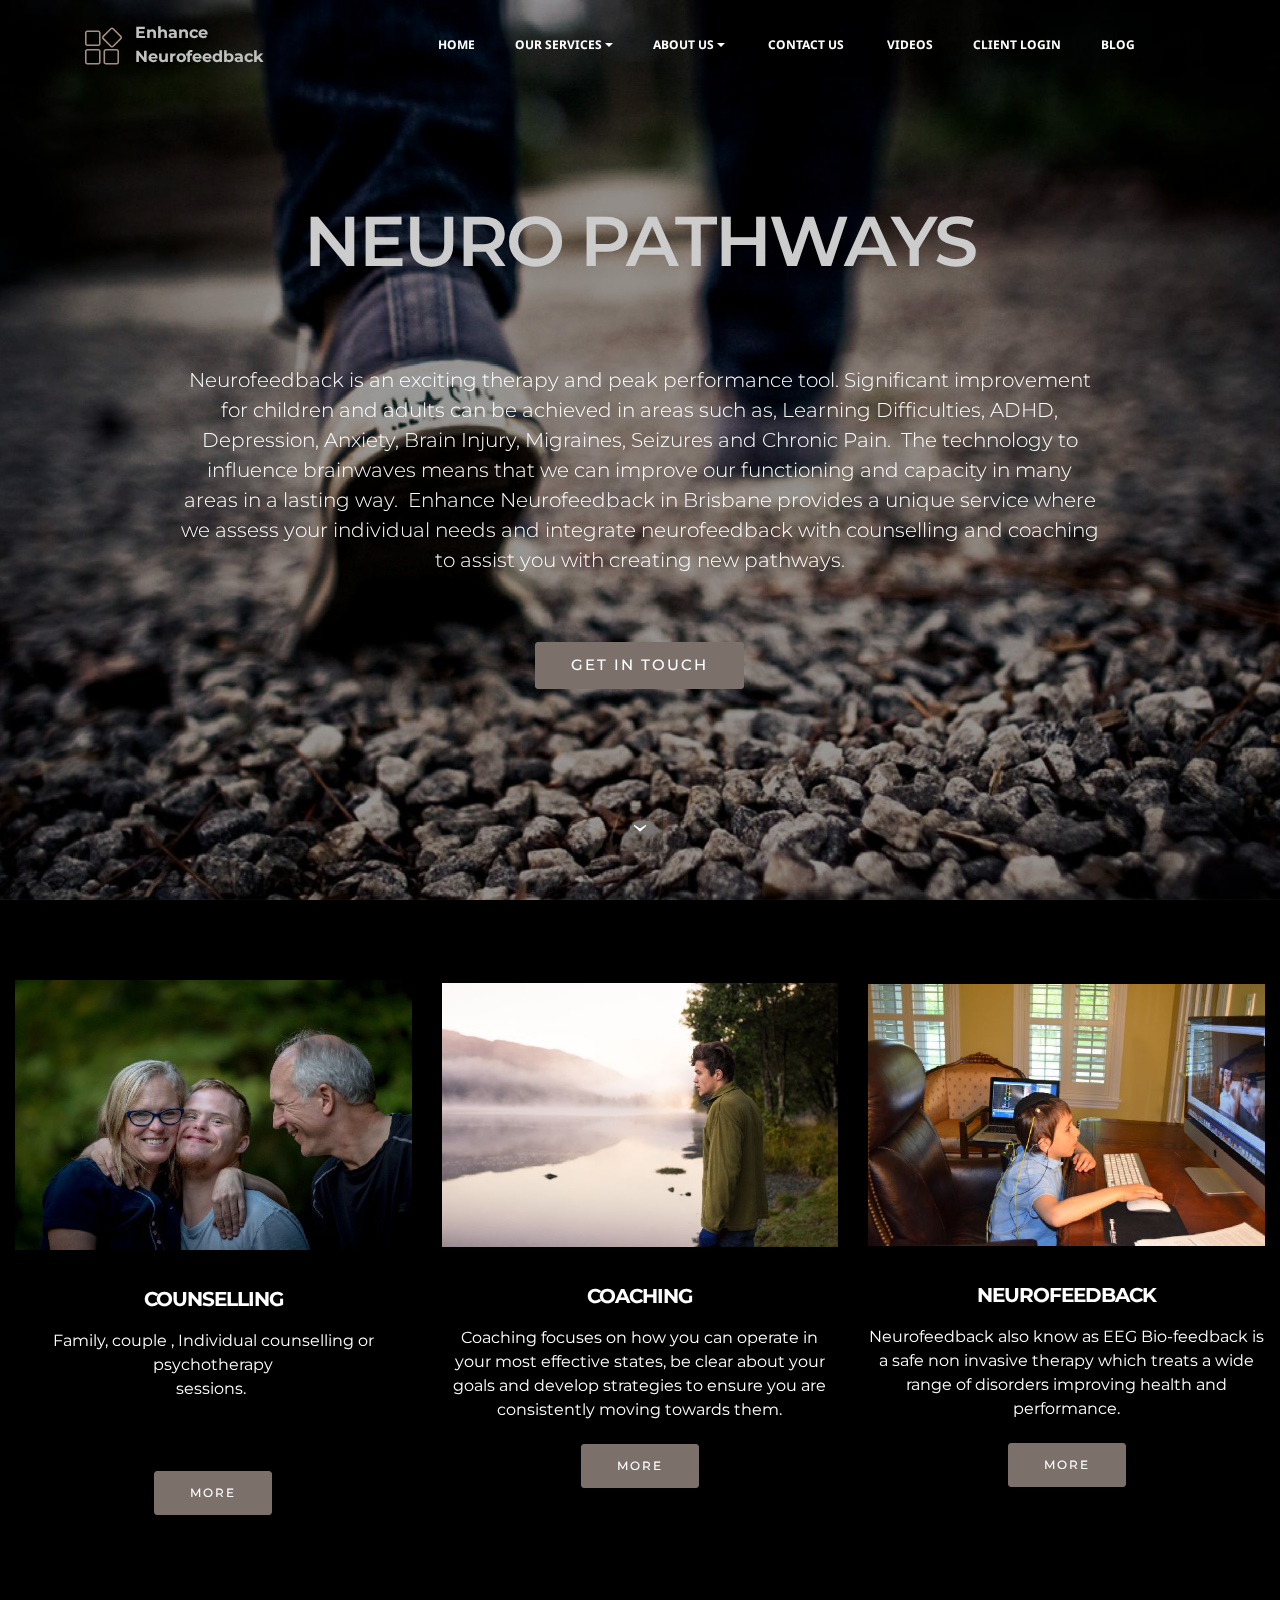
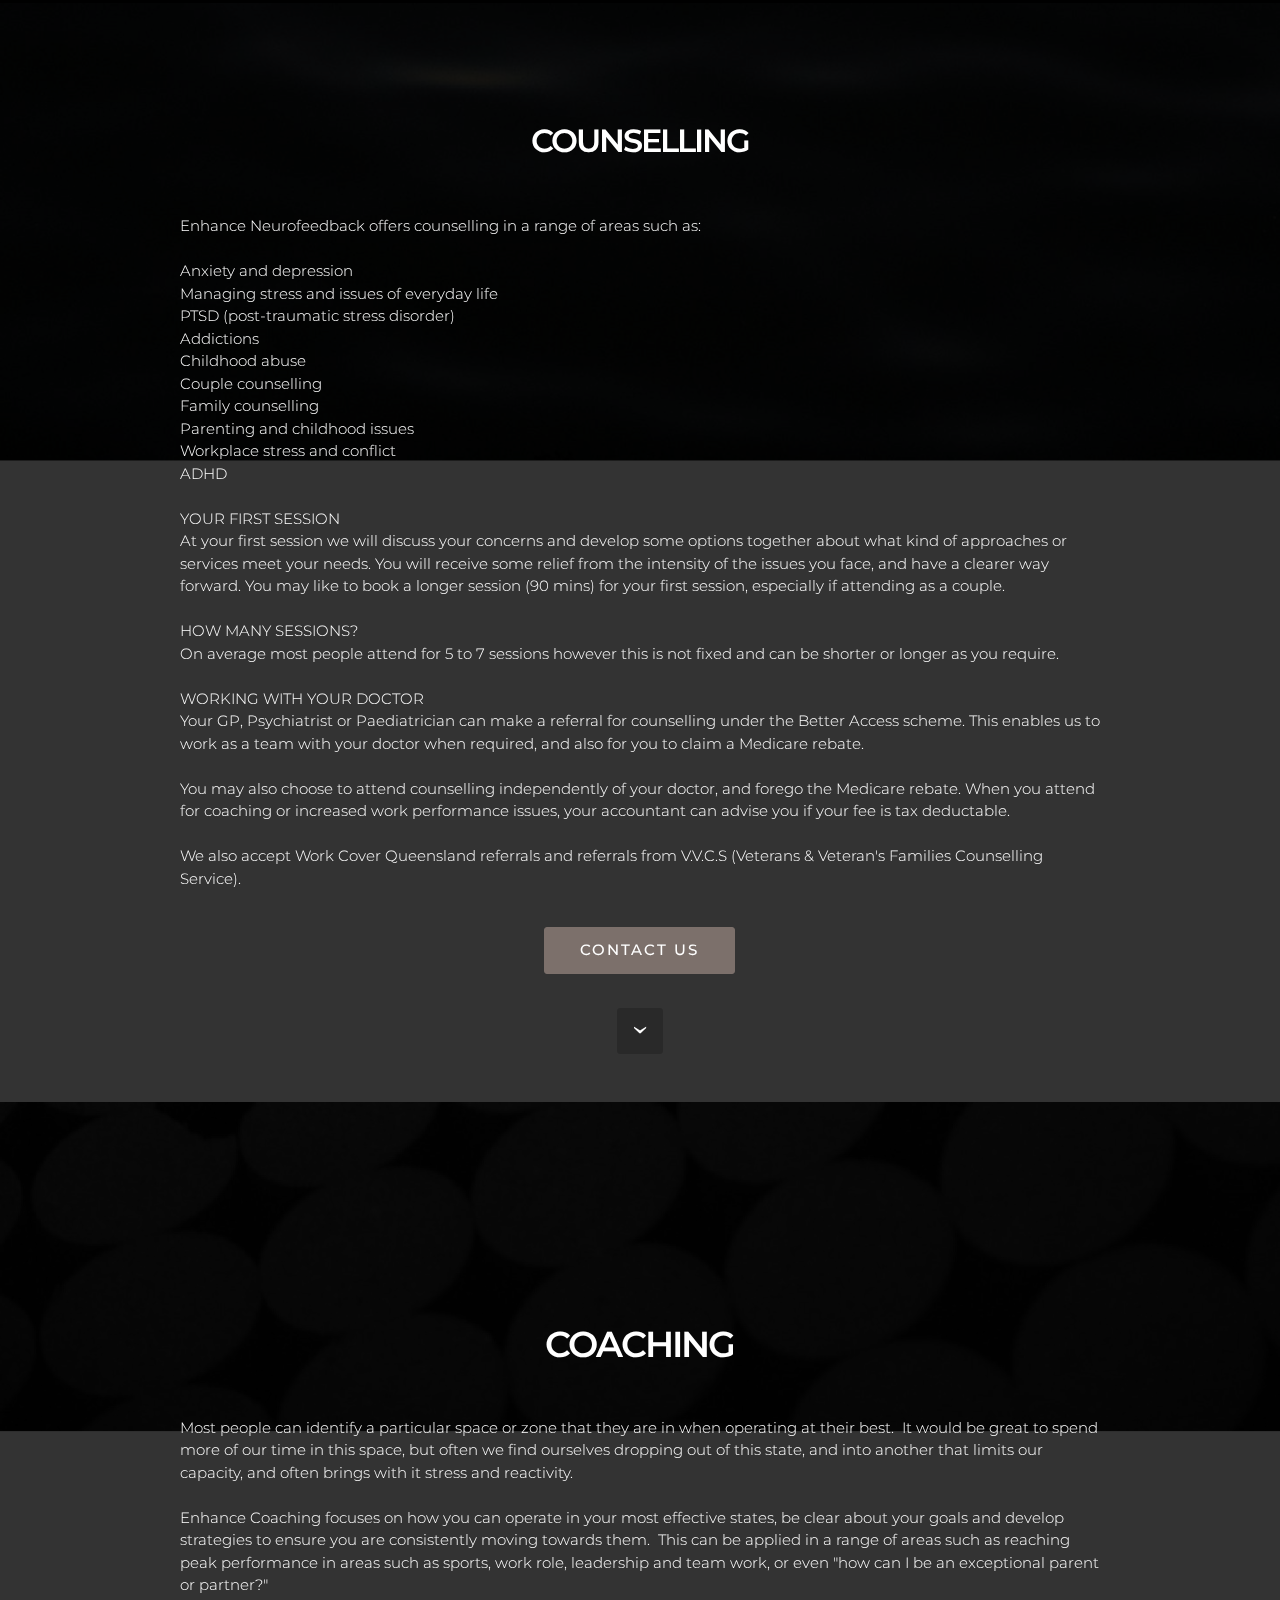
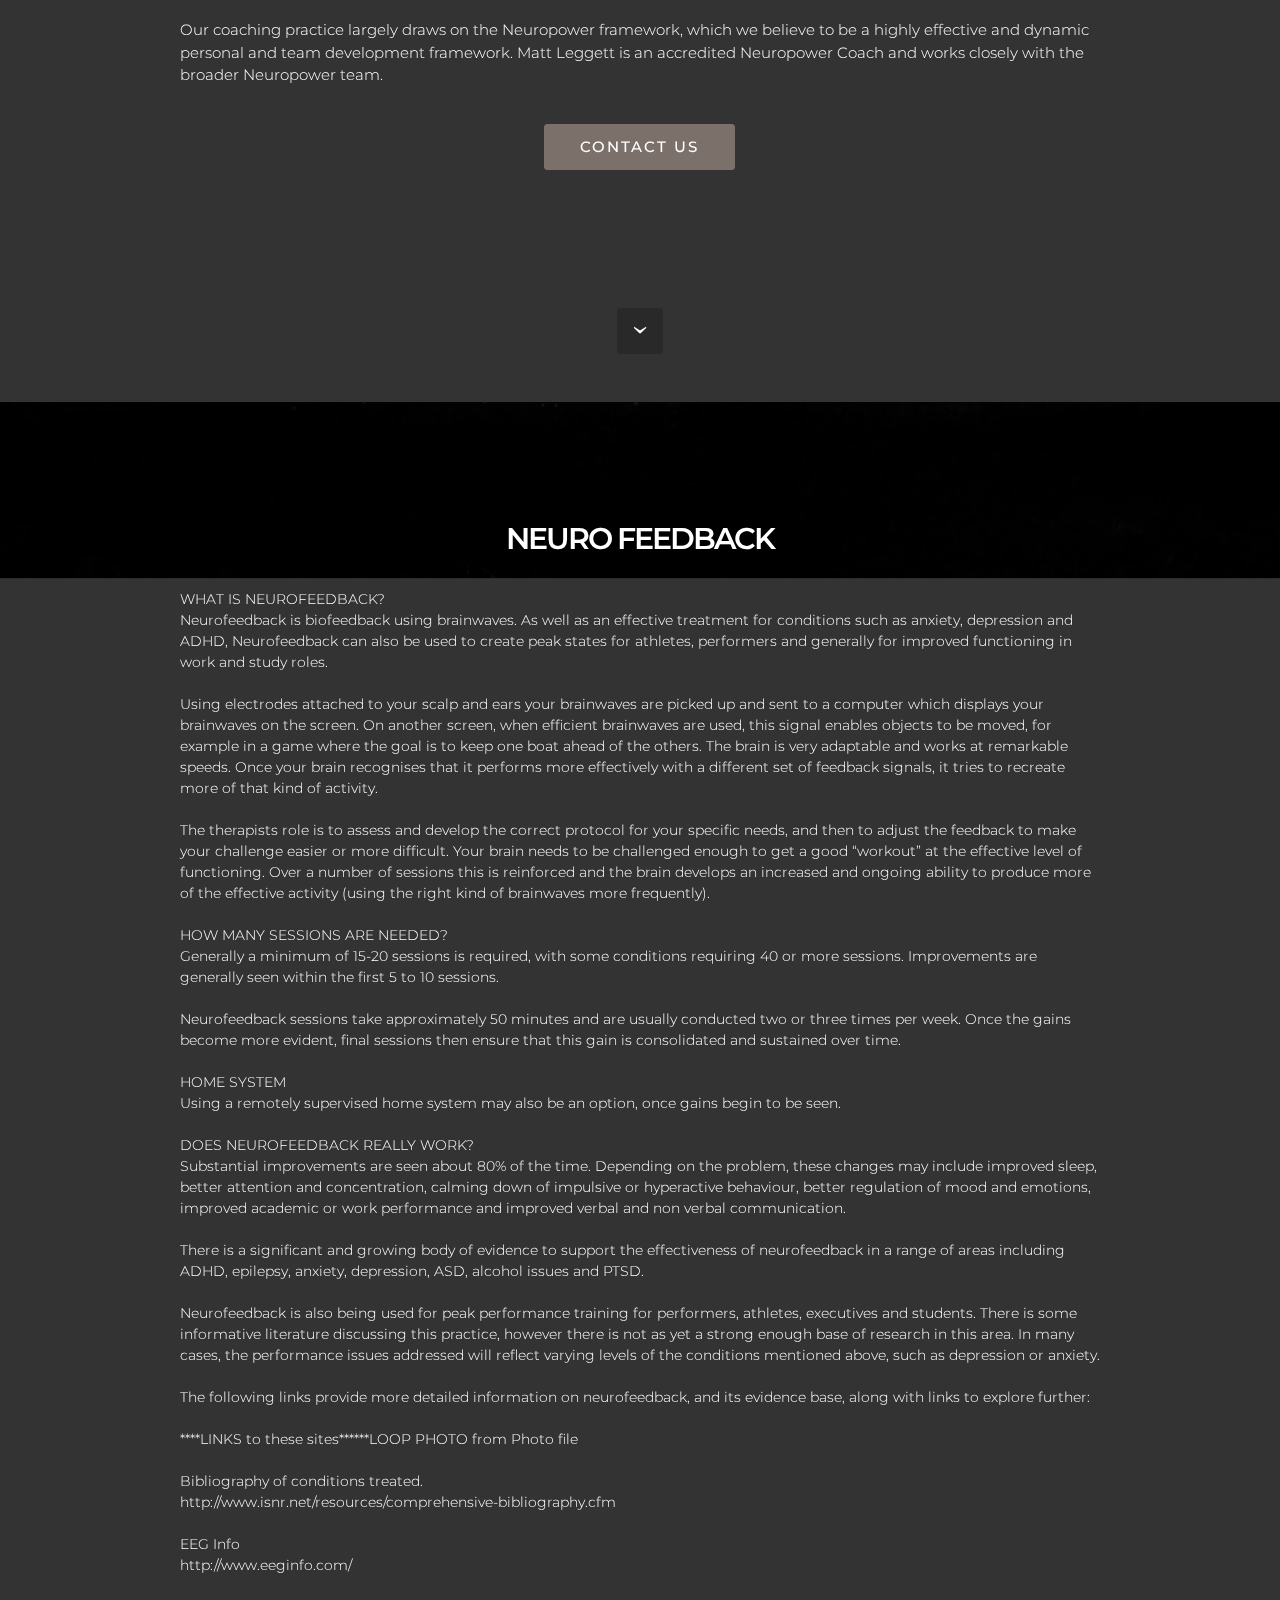
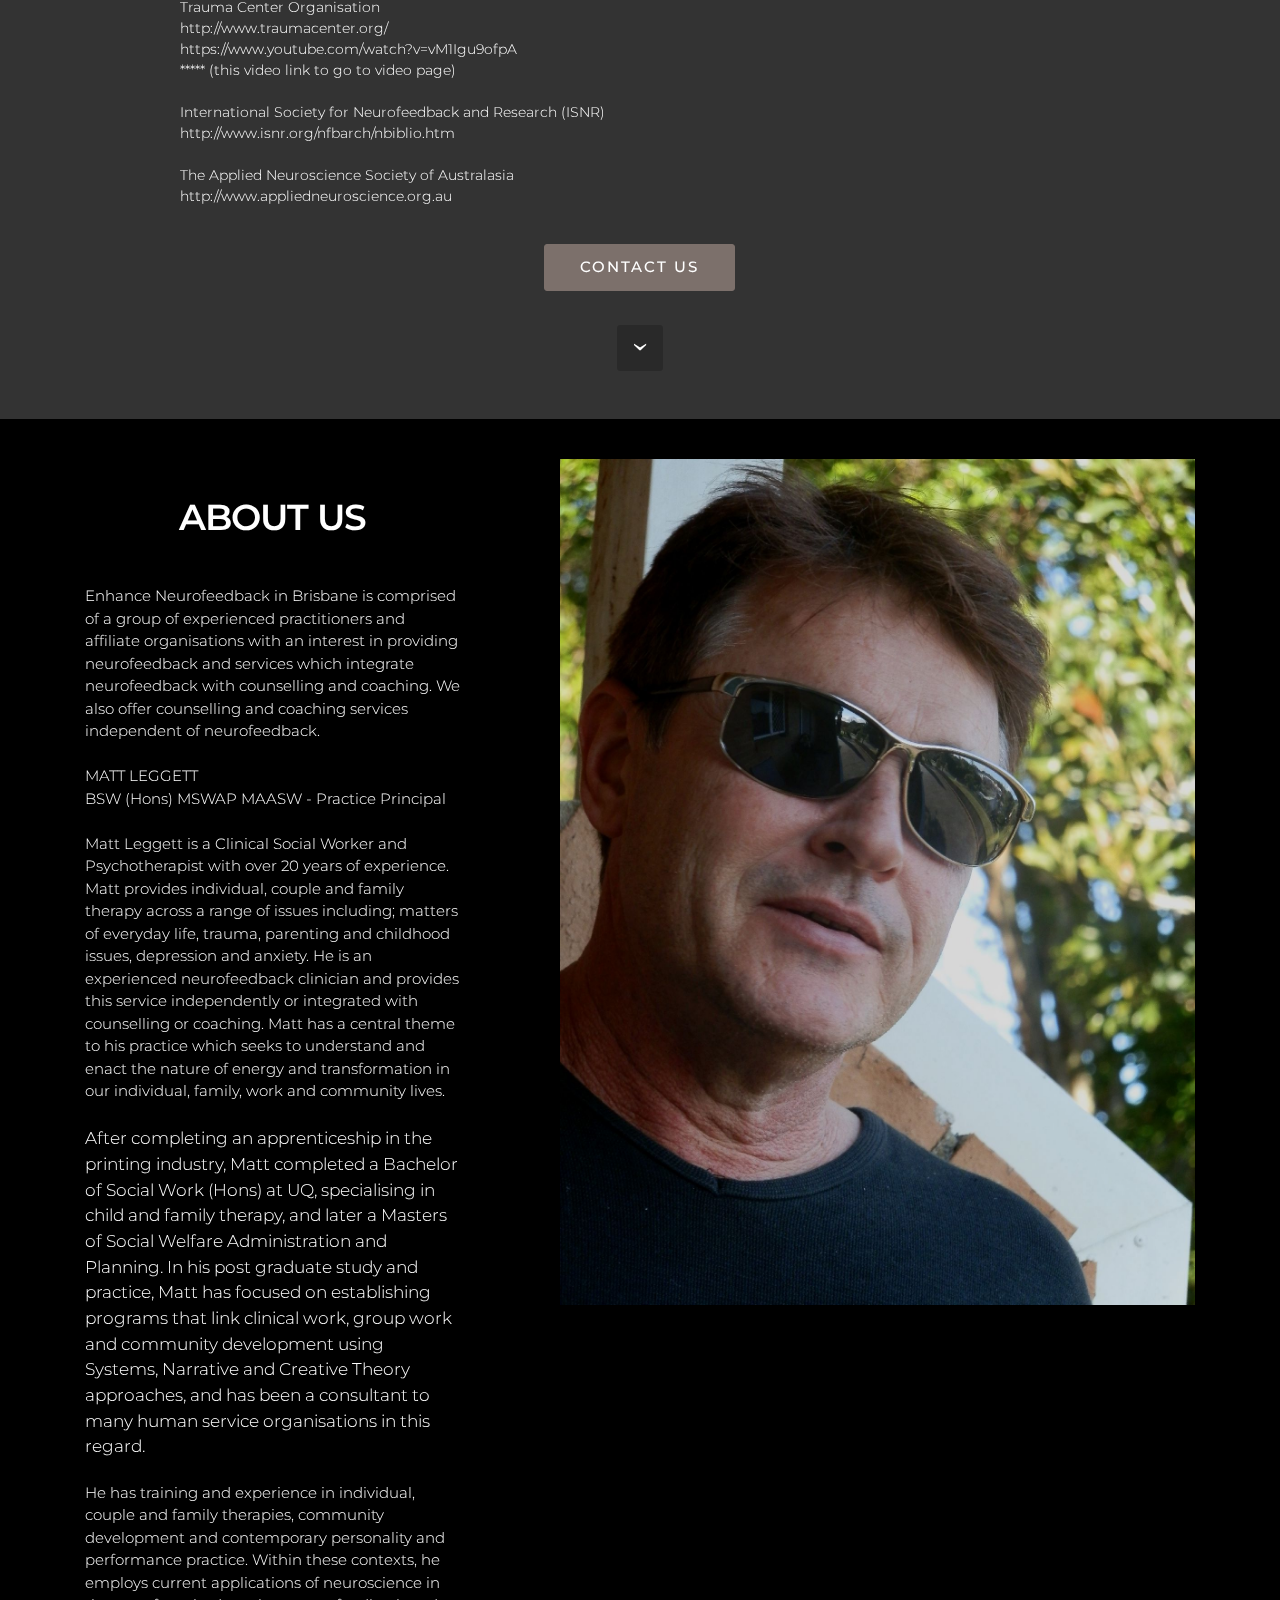
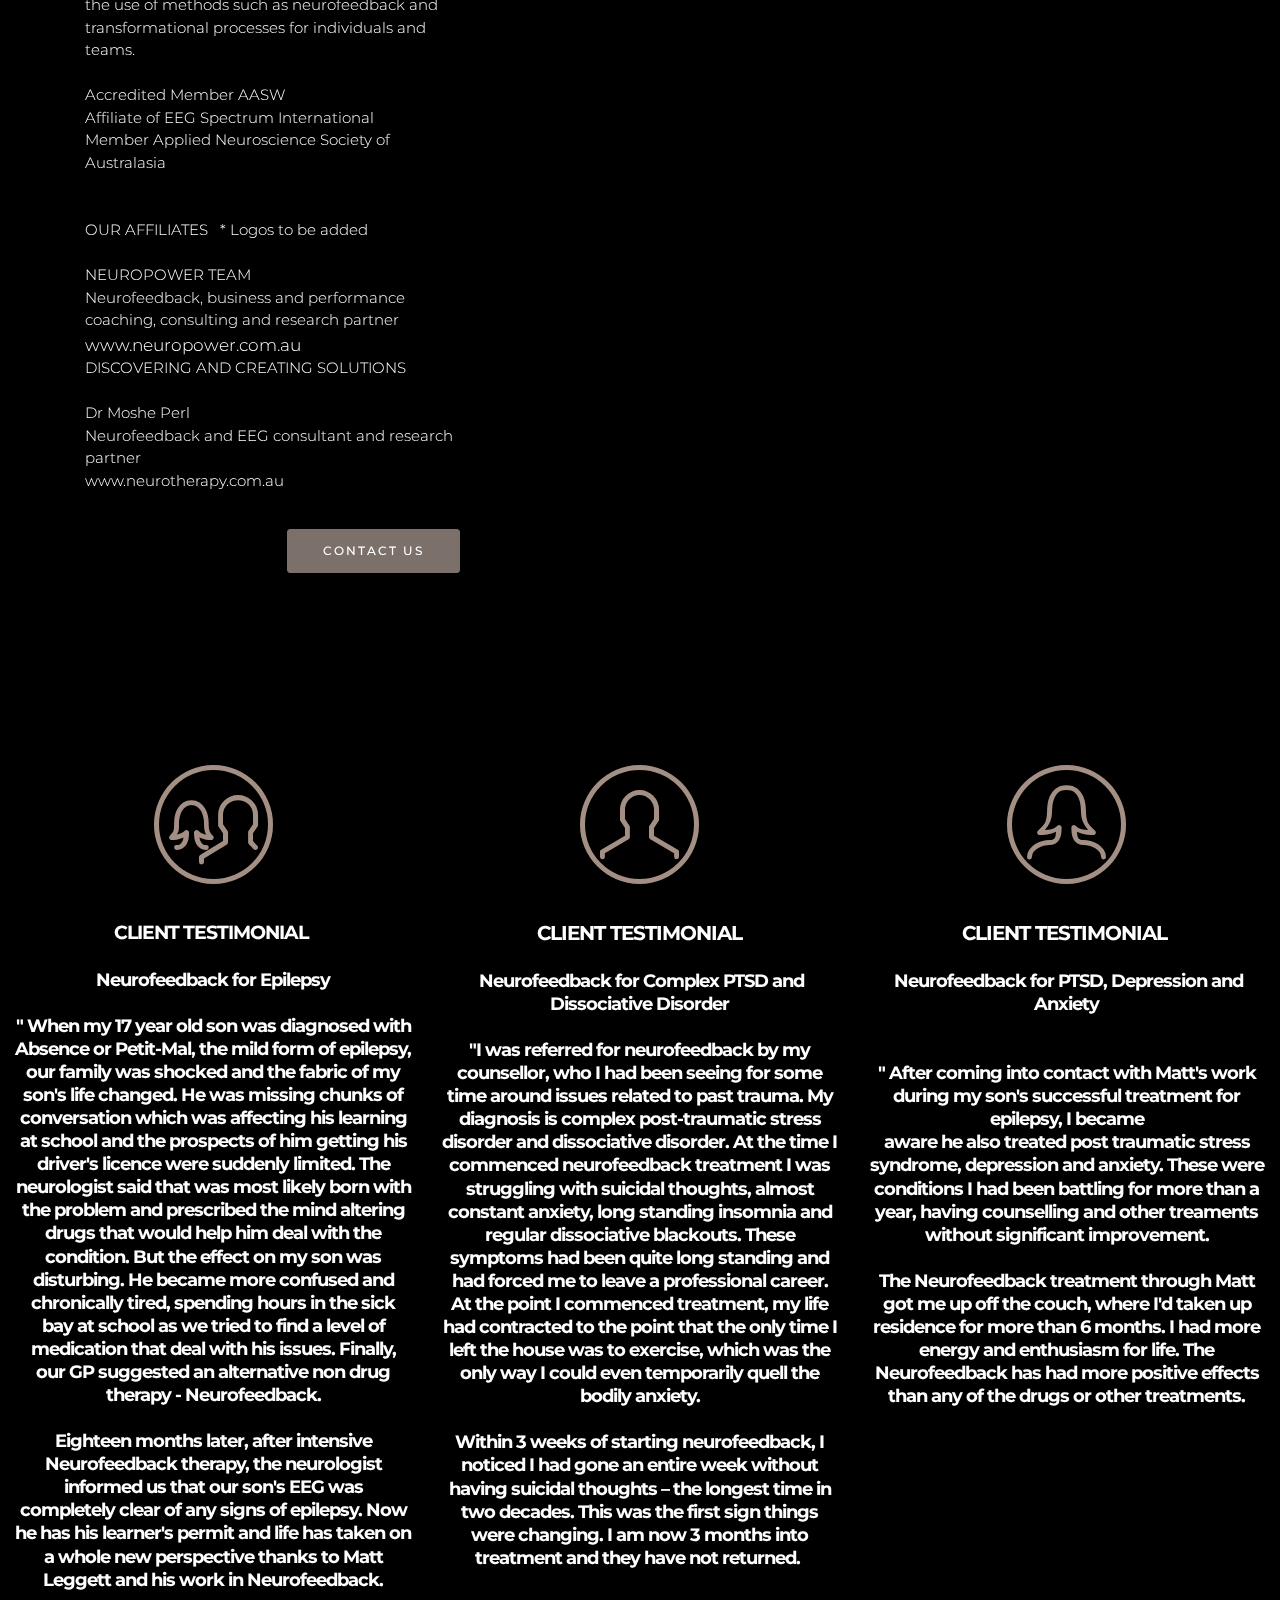
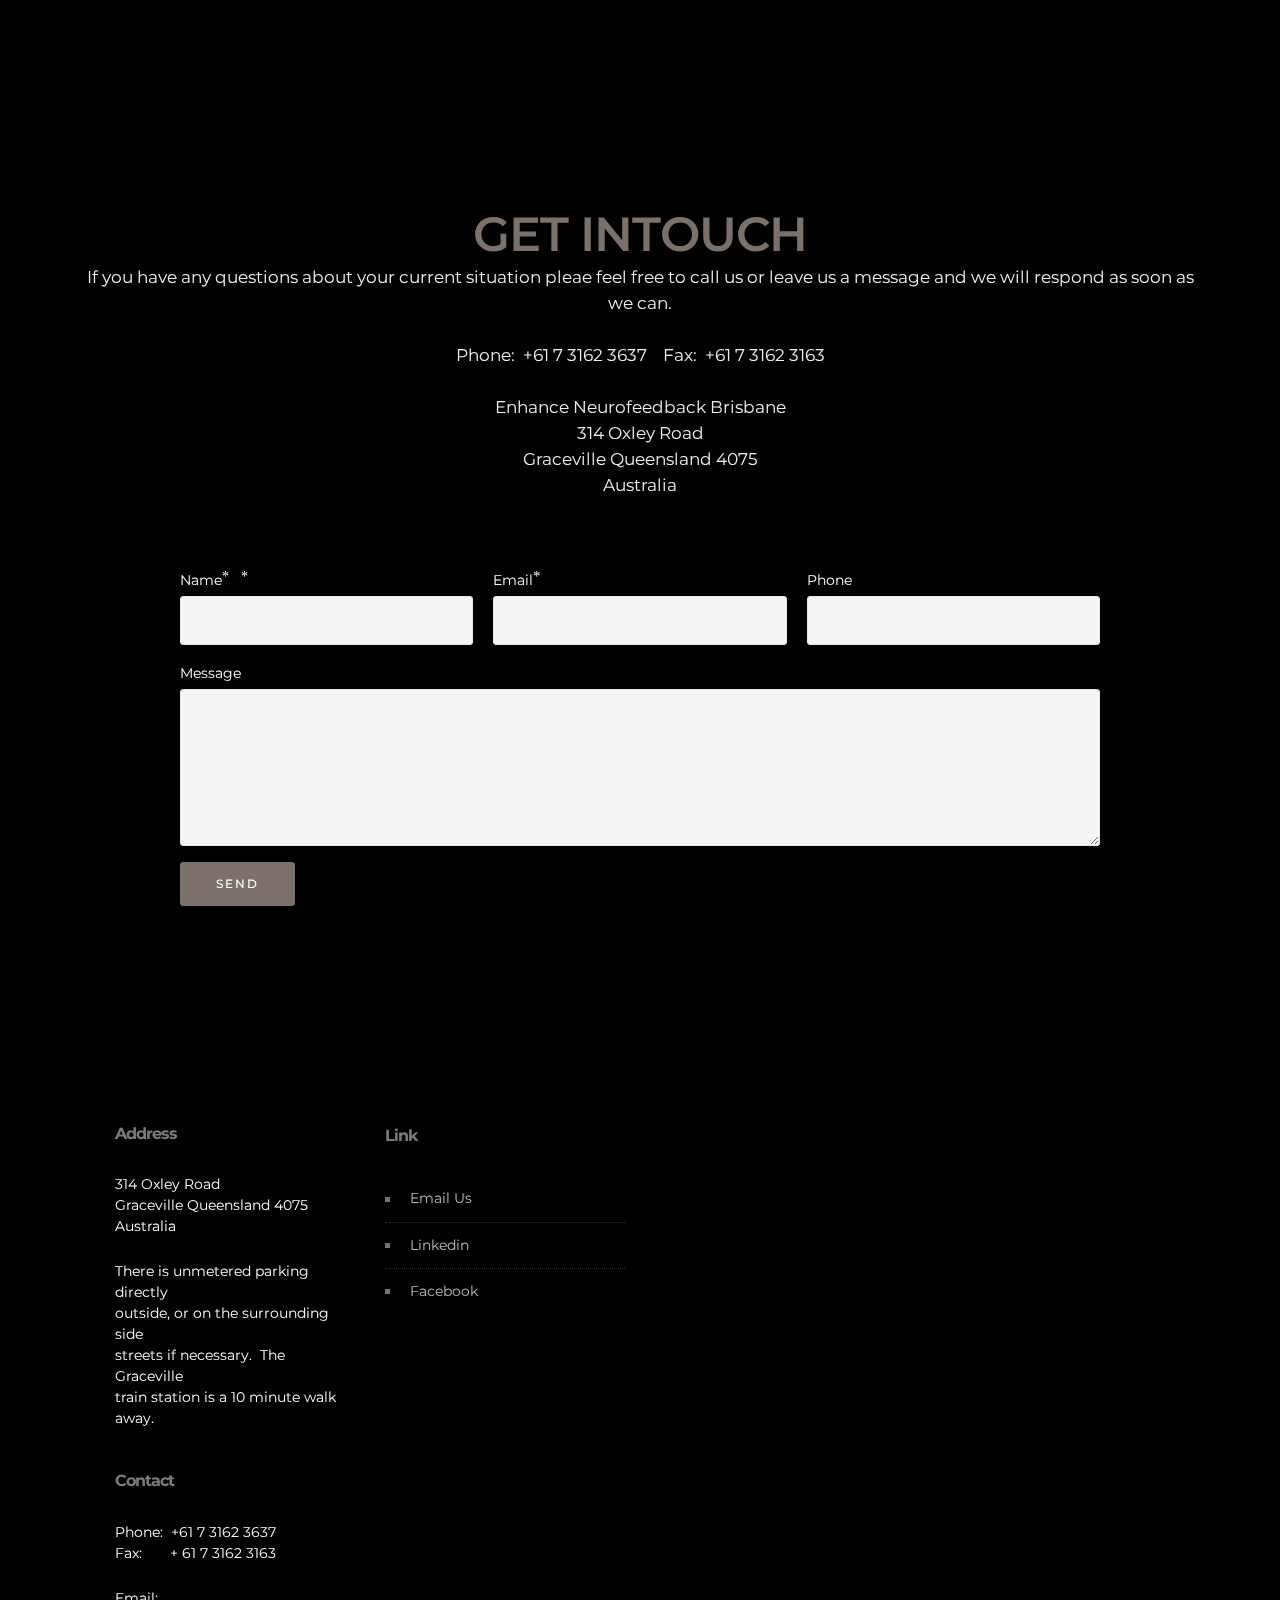
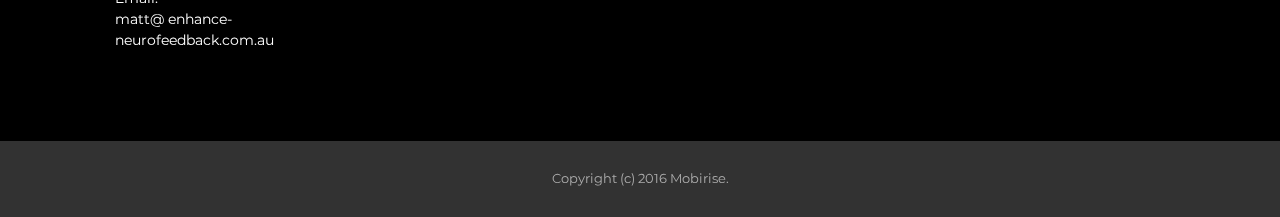
<file: index.html>
<!DOCTYPE html>
<html>
<head>
  <!-- Site made with Mobirise Website Builder v3.10, https://mobirise.com -->
  <meta charset="UTF-8">
  <meta http-equiv="X-UA-Compatible" content="IE=edge">
  <meta name="generator" content="Mobirise v3.10, mobirise.com">
  <meta name="viewport" content="width=device-width, initial-scale=1">
  <link rel="shortcut icon" href="assets/images/full-unsplash-uploads-14111561610441c5ad441-24fe8f31-192x128-12.jpg" type="image/x-icon">
  <meta name="description" content="">
  
  <link rel="stylesheet" href="https://fonts.googleapis.com/css?family=Lora:400,700,400italic,700italic&amp;subset=latin">
  <link rel="stylesheet" href="https://fonts.googleapis.com/css?family=Montserrat:400,700">
  <link rel="stylesheet" href="https://fonts.googleapis.com/css?family=Raleway:100,100i,200,200i,300,300i,400,400i,500,500i,600,600i,700,700i,800,800i,900,900i">
  <link rel="stylesheet" href="assets/bootstrap-material-design-font/css/material.css">
  <link rel="stylesheet" href="assets/web/assets/mobirise-icons/mobirise-icons.css">
  <link rel="stylesheet" href="assets/et-line-font-plugin/style.css">
  <link rel="stylesheet" href="assets/tether/tether.min.css">
  <link rel="stylesheet" href="assets/bootstrap/css/bootstrap.min.css">
  <link rel="stylesheet" href="assets/dropdown/css/style.css">
  <link rel="stylesheet" href="assets/theme/css/style.css">
  <link rel="stylesheet" href="assets/mobirise/css/mbr-additional.css" type="text/css">
  
  
  
</head>
<body>
<section id="menu-s">

    <nav class="navbar navbar-dropdown bg-color transparent navbar-fixed-top">
        <div class="container">

            <div class="mbr-table">
                <div class="mbr-table-cell">

                    <div class="navbar-brand">
                        <a href="https://mobirise.com" class="mbri-extension mbr-iconfont mbr-iconfont-menu navbar-logo" style="color: rgb(163, 143, 132);"></a>
                        <a class="navbar-caption text-warning" href="https://mobirise.com">Enhance <br>Neurofeedback</a>
                    </div>

                </div>
                <div class="mbr-table-cell">

                    <button class="navbar-toggler pull-xs-right hidden-md-up" type="button" data-toggle="collapse" data-target="#exCollapsingNavbar">
                        <div class="hamburger-icon"></div>
                    </button>

                    <ul class="nav-dropdown collapse pull-xs-right nav navbar-nav navbar-toggleable-sm" id="exCollapsingNavbar"><li class="nav-item"><a class="nav-link link" href="https://mobirise.com/">HOME</a></li><li class="nav-item dropdown"><a class="nav-link link dropdown-toggle" href="https://mobirise.com/" data-toggle="dropdown-submenu">OUR SERVICES</a><div class="dropdown-menu"><a class="dropdown-item" href="#">New Item</a></div></li><li class="nav-item dropdown"><a class="nav-link link dropdown-toggle" href="https://mobirise.com/" data-toggle="dropdown-submenu">ABOUT US</a><div class="dropdown-menu"><a class="dropdown-item" href="#">Our Affiliates<br><br></a></div></li><li class="nav-item"><a class="nav-link link" href="https://mobirise.com/">&nbsp;CONTACT US</a></li><li class="nav-item"><a class="nav-link link" href="https://mobirise.com/">&nbsp;VIDEOS</a></li><li class="nav-item"><a class="nav-link link" href="https://mobirise.com/">CLIENT LOGIN</a></li><li class="nav-item"><a class="nav-link link" href="https://mobirise.com/">BLOG</a></li><li class="nav-item"><a class="nav-link link" href="https://mobirise.com/"></a></li></ul>
                    <button hidden="" class="navbar-toggler navbar-close" type="button" data-toggle="collapse" data-target="#exCollapsingNavbar">
                        <div class="close-icon"></div>
                    </button>

                </div>
            </div>

        </div>
    </nav>

</section>

<section class="engine"><a rel="external" href="https://mobirise.com">easy wysiwyg site builder software</a></section><section class="mbr-section mbr-section-hero mbr-section-full mbr-parallax-background mbr-section-with-arrow mbr-after-navbar" id="header1-w" style="background-image: url(assets/images/walking-349991-960-720-2000x1333-87-18-2000x1333-21-1.jpg);">

    <div class="mbr-overlay" style="opacity: 0.4; background-color: rgb(0, 0, 0);"></div>

    <div class="mbr-table-cell">

        <div class="container">
            <div class="row">
                <div class="mbr-section col-md-10 col-md-offset-1 text-xs-center">

                    <h1 class="mbr-section-title display-1">NEURO PATHWAYS<br><br></h1>
                    <p class="mbr-section-lead lead">Neurofeedback is an exciting therapy and peak performance tool. Significant improvement for children and adults can be achieved in areas such as, Learning Difficulties, ADHD, Depression, Anxiety, Brain Injury, Migraines, Seizures and Chronic Pain. &nbsp;The technology to influence brainwaves means that we can improve our functioning and capacity in many areas in a lasting way. &nbsp;Enhance Neurofeedback in Brisbane provides a unique service where we assess your individual needs and integrate neurofeedback with counselling and coaching to assist you with creating new pathways.<br><br></p>
                    <div class="mbr-section-btn"><a class="btn btn-lg btn-primary" href="https://mobirise.com">GET IN TOUCH</a> </div>
                </div>
            </div>
        </div>
    </div>

    <div class="mbr-arrow mbr-arrow-floating" aria-hidden="true"><a href="#features3-x"><i class="mbr-arrow-icon"></i></a></div>

</section>

<section class="mbr-cards mbr-section mbr-section-nopadding" id="features3-x" style="background-color: rgb(0, 0, 0);">

    

    <div class="mbr-cards-row row">
        <div class="mbr-cards-col col-xs-12 col-lg-4" style="padding-top: 80px; padding-bottom: 80px;">
            <div class="container">
              <div class="card cart-block">
                  <div class="card-img"><img src="assets/images/full-unsplash-photo-1478061653917-455ba7f4a541-600x409-13-600x409-78.jpg" class="card-img-top"></div>
                  <div class="card-block">
                    <h4 class="card-title">COUNSELLING</h4>
                    <h5 class="card-subtitle"></h5>
                    <p class="card-text">Family, couple , Individual counselling or psychotherapy<br> sessions.&nbsp;<br><br><br></p>
                    <div class="card-btn"><a href="https://mobirise.com" class="btn btn-primary">MORE</a></div>
                    </div>
                </div>
            </div>
        </div>
        <div class="mbr-cards-col col-xs-12 col-lg-4" style="padding-top: 80px; padding-bottom: 80px;">
            <div class="container">
                <div class="card cart-block">
                    <div class="card-img"><img src="assets/images/full-unsplash-photo-1473154732553-81f75f5b3922-600x400-14-600x400-85-2.jpg" class="card-img-top"></div>
                    <div class="card-block">
                        <h4 class="card-title">COACHING</h4>
                        <h5 class="card-subtitle"></h5>
                        <p class="card-text">Coaching focuses on how you can operate in your most effective states, be clear about your goals and develop strategies to ensure you are consistently moving towards them.</p>
                        <div class="card-btn"><a href="https://mobirise.com" class="btn btn-primary">MORE</a></div>
                    </div>
                </div>
            </div>
        </div>
        <div class="mbr-cards-col col-xs-12 col-lg-4" style="padding-top: 80px; padding-bottom: 80px;">
            <div class="container">
                <div class="card cart-block">
                    <div class="card-img"><img src="assets/images/sss-600x397-17-600x397-89-2.jpg" class="card-img-top"></div>
                    <div class="card-block">
                        <h4 class="card-title">NEUROFEEDBACK</h4>
                        <h5 class="card-subtitle"></h5>
                        <p class="card-text">Neurofeedback also know as EEG Bio-feedback is a safe non invasive therapy  which treats a wide range of disorders improving health and performance.<br></p>
                        <div class="card-btn"><a href="https://mobirise.com" class="btn btn-primary">MORE</a></div>
                    </div>
                </div>
            </div>
        </div>
        
        
        
    </div>
</section>

<section class="mbr-section mbr-section-hero mbr-section-full mbr-parallax-background mbr-section-with-arrow" id="header1-y" style="background-image: url(assets/images/full-unsplash-photo-1461611034385-e082102d5c75-2000x1334-41-2000x1334-27.jpg);">

    <div class="mbr-overlay" style="opacity: 0.8; background-color: rgb(0, 0, 0);"></div>

    <div class="mbr-table-cell">

        <div class="container">
            <div class="row">
                <div class="mbr-section col-md-10 col-md-offset-1 text-xs-center">

                    <h1 class="mbr-section-title display-1">COUNSELLING</h1>
                    <p class="mbr-section-lead lead"><br><br>Enhance Neurofeedback offers counselling in a range of areas such as:<br><br>Anxiety and depression<br>Managing stress and issues of everyday life<br>PTSD (post-traumatic stress disorder)<br>Addictions<br>Childhood abuse<br>Couple counselling<br>Family counselling <br>Parenting and childhood issues<br>Workplace stress and conflict<br>ADHD <br><br>YOUR FIRST SESSION<br>At your first session we will discuss your concerns and develop some options together about what kind of approaches or services meet your needs. You will receive some relief from the intensity of the issues you face, and have a clearer way forward. You may like to book a longer session (90 mins) for your first session, especially if attending as a couple.<br><br>HOW MANY SESSIONS?<br>On average most people attend for 5 to 7 sessions however this is not fixed and can be shorter or longer as you require.<br><br>WORKING WITH YOUR DOCTOR<br>Your GP, Psychiatrist or Paediatrician can make a referral for counselling under the Better Access scheme. This enables us to work as a team with your doctor when required, and also for you to claim a Medicare rebate. <br><br>You may also choose to attend counselling independently of your doctor, and forego the Medicare rebate. When you attend for coaching or increased work performance issues, your accountant can advise you if your fee is tax deductable.<br><br>We also accept Work Cover Queensland referrals and referrals from V.V.C.S (Veterans &amp; Veteran's Families Counselling Service).<br></p>
                    <div class="mbr-section-btn"><a class="btn btn-lg btn-primary" href="https://mobirise.com">CONTACT US</a> </div>
                </div>
            </div>
        </div>
    </div>

    <div class="mbr-arrow mbr-arrow-floating" aria-hidden="true"><a href="#header1-z"><i class="mbr-arrow-icon"></i></a></div>

</section>

<section class="mbr-section mbr-section-hero mbr-section-full mbr-parallax-background mbr-section-with-arrow" id="header1-z" style="background-image: url(assets/images/full-unsplash-photo-1464639351491-a172c2aa2911-2000x3000-75-2000x3000-5.jpg);">

    <div class="mbr-overlay" style="opacity: 0.8; background-color: rgb(0, 0, 0);"></div>

    <div class="mbr-table-cell">

        <div class="container">
            <div class="row">
                <div class="mbr-section col-md-10 col-md-offset-1 text-xs-center">

                    <h1 class="mbr-section-title display-1">COACHING<br><br></h1>
                    <p class="mbr-section-lead lead">Most people can identify a particular space or zone that they are in when operating at their best. &nbsp;It would be great to spend more of our time in this space, but often we find ourselves dropping out of this state, and into another that limits our capacity, and often brings with it stress and reactivity.<br><br>Enhance Coaching focuses on how you can operate in your most effective states, be clear about your goals and develop strategies to ensure you are consistently moving towards them. &nbsp;This can be applied in a range of areas such as reaching peak performance in areas such as sports, work role, leadership and team work, or even "how can I be an exceptional parent or partner?"<br><br>Our coaching practice largely draws on the Neuropower framework, which we believe to be a highly effective and dynamic personal and team development framework. Matt Leggett is an accredited Neuropower Coach and works closely with the broader Neuropower team.&nbsp;<br></p>
                    <div class="mbr-section-btn"><a class="btn btn-lg btn-primary" href="https://mobirise.com">CONTACT US</a> </div>
                </div>
            </div>
        </div>
    </div>

    <div class="mbr-arrow mbr-arrow-floating" aria-hidden="true"><a href="#header1-11"><i class="mbr-arrow-icon"></i></a></div>

</section>

<section class="mbr-section mbr-section-hero mbr-section-full mbr-parallax-background mbr-section-with-arrow" id="header1-11" style="background-image: url(assets/images/full-unsplash-photo-1477678208701-63967433f888-2000x1333-73-3-2000x1333-73.jpg);">

    <div class="mbr-overlay" style="opacity: 0.8; background-color: rgb(0, 0, 0);"></div>

    <div class="mbr-table-cell">

        <div class="container">
            <div class="row">
                <div class="mbr-section col-md-10 col-md-offset-1 text-xs-center">

                    <h1 class="mbr-section-title display-1">NEURO FEEDBACK</h1>
                    <p class="mbr-section-lead lead"><br>WHAT IS NEUROFEEDBACK?<br>Neurofeedback is biofeedback using brainwaves. As well as an effective treatment for conditions such as anxiety, depression and ADHD, Neurofeedback can also be used to create peak states for athletes, performers and generally for improved functioning in work and study roles. <br><br>Using electrodes attached to your scalp and ears your brainwaves are picked up and sent to a computer which displays your brainwaves on the screen. On another screen, when efficient brainwaves are used, this signal enables objects to be moved, for example in a game where the goal is to keep one boat ahead of the others. The brain is very adaptable and works at remarkable speeds. Once your brain recognises that it performs more effectively with a different set of feedback signals, it tries to recreate more of that kind of activity.<br><br>The therapists role is to assess and develop the correct protocol for your specific needs, and then to adjust the feedback to make your challenge easier or more difficult. Your brain needs to be challenged enough to get a good “workout” at the effective level of functioning.&nbsp;Over a number of sessions this is reinforced and the brain develops an increased and ongoing ability to produce more of the effective activity (using the right kind of brainwaves more frequently).<br><br>HOW MANY SESSIONS ARE NEEDED?<br>Generally a minimum of 15-20 sessions is required, with some conditions requiring 40 or more sessions. Improvements are generally seen within the first 5 to 10 sessions.<br><br>Neurofeedback sessions take approximately 50 minutes and are usually conducted two or three times per week. Once the gains become more evident, final sessions then ensure that this gain is consolidated and sustained over time. <br><br>HOME SYSTEM<br>Using a remotely supervised home system may also be an option, once gains begin to be seen.<br><br>DOES NEUROFEEDBACK REALLY WORK?<br>Substantial improvements are seen about 80% of the time. Depending on the problem, these changes may include improved sleep, better attention and concentration, calming down of impulsive or hyperactive behaviour, better regulation of mood and emotions, improved academic or work performance and improved verbal and non verbal communication.<br><br>There is a significant and growing body of evidence to support the effectiveness of neurofeedback in a range of areas including ADHD, epilepsy, anxiety, depression, ASD, alcohol issues and PTSD.<br><br>Neurofeedback is also being used for peak performance training for performers, athletes, executives and students. There is some informative literature discussing this practice, however there is not as yet a strong enough base of research in this area. In many cases, the performance issues addressed will reflect varying levels of the conditions mentioned above, such as depression or anxiety. <br><br>The following links provide more detailed information on neurofeedback, and its evidence base, along with links to explore further:<br><br>****LINKS to these sites******LOOP PHOTO from Photo file<br><br>Bibliography of conditions treated.<br>http://www.isnr.net/resources/comprehensive-bibliography.cfm<br><br>EEG Info<br>http://www.eeginfo.com/<br><br>Trauma Center Organisation<br>http://www.traumacenter.org/<br>https://www.youtube.com/watch?v=vM1Igu9ofpA <br>***** (this video link to go to video page)<br><br>International Society for Neurofeedback and Research (ISNR)<br>http://www.isnr.org/nfbarch/nbiblio.htm<br><br>The Applied Neuroscience Society of Australasia<br>http://www.appliedneuroscience.org.au</p>
                    <div class="mbr-section-btn"><a class="btn btn-lg btn-primary" href="https://mobirise.com">CONTACT US</a> </div>
                </div>
            </div>
        </div>
    </div>

    <div class="mbr-arrow mbr-arrow-floating" aria-hidden="true"><a href="#msg-box5-2"><i class="mbr-arrow-icon"></i></a></div>

</section>

<section class="mbr-section" id="msg-box5-2" style="background-color: rgb(0, 0, 0); padding-top: 40px; padding-bottom: 80px;">

    
    <div class="container">
        <div class="row">
            <div class="mbr-table-md-up">

              

              <div class="mbr-table-cell mbr-right-padding-md-up col-md-5 text-xs-center text-md-right">
                  <h3 class="mbr-section-title display-2"><br>ABOUT US</h3>
                  <div class="lead">

                    <p><br>Enhance Neurofeedback in Brisbane is comprised of a group of experienced practitioners and affiliate organisations with an interest in providing neurofeedback and services which integrate neurofeedback with counselling and coaching. We also offer counselling and coaching services independent of neurofeedback.<br><br>MATT LEGGETT<br>BSW (Hons) MSWAP MAASW - Practice Principal<br><br>Matt Leggett is a Clinical Social Worker and Psychotherapist with over 20 years of experience. Matt provides individual, couple and family therapy across a range of issues including; matters of everyday life, trauma, parenting and childhood issues, depression and anxiety. He is an experienced neurofeedback clinician and provides this service independently or integrated with counselling or coaching. Matt has a central theme to his practice which seeks to understand and enact the nature of energy and transformation in our individual, family, work and community lives.<br><br><span style="font-size: 1.07rem; line-height: 1.5;">After completing an apprenticeship in the printing industry, Matt completed a Bachelor of Social Work (Hons) at UQ, specialising in child and family therapy, and later a Masters of Social Welfare Administration and Planning. In his post graduate study and practice, Matt has focused on establishing programs that link clinical work, group work and community development using Systems, Narrative and Creative Theory approaches, and has been a consultant to many human service organisations in this regard.</span><br><br>He has training and experience in individual, couple and family therapies, community development and contemporary personality and performance practice. Within these contexts, he employs current applications of neuroscience in the use of methods such as neurofeedback and transformational processes for individuals and teams. <br><br>Accredited Member AASW<br>Affiliate of EEG Spectrum International<br>Member Applied Neuroscience Society of Australasia<br><br><br>OUR AFFILIATES &nbsp; * Logos to be added<br><br>NEUROPOWER TEAM<br>Neurofeedback, business and performance coaching, consulting and research partner<br><span style="font-size: 1.07rem; line-height: 1.5;">www.neuropower.com.au</span><br>DISCOVERING AND CREATING SOLUTIONS<br><br>Dr Moshe Perl&nbsp;<br>Neurofeedback and EEG consultant and research partner<br>www.neurotherapy.com.au</p>

                  </div>

                  <div><a class="btn btn-primary" href="https://mobirise.com">CONTACT US</a></div>
              </div>


              


              <div class="mbr-table-cell mbr-valign-top col-md-7">
                  <div class="mbr-figure"><img src="assets/images/matt-sep-2015-teak-2-1400x1866-27.jpg"></div>
              </div>

            </div>
        </div>
    </div>

</section>

<section class="mbr-cards mbr-section mbr-section-nopadding" id="features6-o" style="background-color: rgb(0, 0, 0);">

    

    <div class="mbr-cards-row row">
        <div class="mbr-cards-col col-xs-12 col-lg-4" style="padding-top: 80px; padding-bottom: 80px;">
            <div class="container">
              <div class="card cart-block">
                  <div class="card-img"><a href="https://mobirise.com" class="mbri-users mbr-iconfont mbr-iconfont-features3" style="color: rgb(163, 143, 132);"></a></div>
                  <div class="card-block">
                    <h4 class="card-title">CLIENT TESTIMONIAL&nbsp;<div><br></div><div>Neurofeedback for Epilepsy</div><div><br></div><div>" When my 17 year old son was diagnosed with Absence or Petit-Mal, the mild form of epilepsy, our family was shocked and the fabric of my son's life changed. He was missing chunks of conversation which was affecting his learning at school and the prospects of him getting his driver's licence were suddenly limited. The neurologist said that was most likely born with the problem and prescribed the mind altering drugs that would help him deal with the condition. But the effect on my son was disturbing. He became more confused and chronically tired, spending hours in the sick bay at school as we tried to find a level of medication that deal with his issues. Finally, our GP suggested an alternative non drug therapy - Neurofeedback.</div><div><br></div><div>Eighteen months later, after intensive Neurofeedback therapy, the neurologist informed us that our son's EEG was completely clear of any signs of epilepsy. Now he has his learner's permit and life has taken on a whole new perspective thanks to Matt Leggett and his work in Neurofeedback.</div></h4>
                    
                    <p class="card-text"></p>
                    
                    </div>
                </div>
            </div>
        </div>
        <div class="mbr-cards-col col-xs-12 col-lg-4" style="padding-top: 80px; padding-bottom: 80px;">
            <div class="container">
                <div class="card cart-block">
                    <div class="card-img"><a href="https://mobirise.com" class="mbri-user mbr-iconfont mbr-iconfont-features3" style="color: rgb(163, 143, 132);"></a></div>
                    <div class="card-block">
                        <h4 class="card-title"><div><span style="color: inherit; font-size: 1.25rem; line-height: 1.2825;">CLIENT TESTIMONIAL</span><br></div><div><br></div><div>&nbsp;Neurofeedback for Complex PTSD and Dissociative Disorder</div><div><br></div><div>"I was referred for neurofeedback by my counsellor, who I had been seeing for some time around issues related to past trauma. My diagnosis is complex post-traumatic stress disorder and dissociative disorder. At the time I commenced neurofeedback treatment I was struggling with suicidal thoughts, almost constant anxiety, long standing insomnia and regular dissociative blackouts. These symptoms had been quite long standing and had forced me to leave a professional career. At the point I commenced treatment, my life had contracted to the point that the only time I left the house was to exercise, which was the only way I could even temporarily quell the bodily anxiety.</div><div><br></div><div>Within 3 weeks of starting neurofeedback, I noticed I had gone an entire week without having suicidal thoughts – the longest time in two decades. This was the first sign things were changing. I am now 3 months into treatment and they have not returned.&nbsp;</div></h4>
                        
                        <p class="card-text"></p>
                        
                    </div>
                </div>
            </div>
        </div>
        <div class="mbr-cards-col col-xs-12 col-lg-4" style="padding-top: 80px; padding-bottom: 80px;">
            <div class="container">
                <div class="card cart-block">
                    <div class="card-img"><a href="https://mobirise.com" class="mbri-user2 mbr-iconfont mbr-iconfont-features3" style="color: rgb(163, 143, 132);"></a></div>
                    <div class="card-block">
                        <h4 class="card-title"><div><span style="color: inherit; font-size: 1.25rem; line-height: 1.2825;">CLIENT TESTIMONIAL&nbsp;</span><br></div><div><br></div><div>&nbsp;Neurofeedback for PTSD, Depression and Anxiety</div><div><br></div><div><br></div><div>" After coming into contact with Matt's work during my son's successful treatment for epilepsy, I became</div><div>aware he also treated post traumatic stress syndrome, depression and anxiety. These were conditions I had been battling for more than a year, having counselling and other treaments without significant improvement.</div><div><br></div><div>The Neurofeedback treatment through Matt got me up off the couch, where I'd taken up residence for more than 6 months. I had more energy and enthusiasm for life. The Neurofeedback has had more positive effects than any of the drugs or other treatments.</div><div><br></div></h4>
                        
                        <p class="card-text"></p>
                        
                    </div>
                </div>
            </div>
        </div>
        
        
        
    </div>
</section>

<section class="mbr-section" id="form1-12" style="background-color: rgb(0, 0, 0); padding-top: 120px; padding-bottom: 120px;">
    
    <div class="mbr-section mbr-section__container mbr-section__container--middle">
        <div class="container">
            <div class="row">
                <div class="col-xs-12 text-xs-center">
                    <h3 class="mbr-section-title display-2">GET INTOUCH</h3>
                    <small class="mbr-section-subtitle">If you have any questions about your current situation pleae feel free to call us or leave us a message and we will respond as soon as we can.<br><br>Phone: &nbsp;+61 7 3162 3637 &nbsp; &nbsp;Fax: &nbsp;+61 7 3162 3163<br><br>Enhance Neurofeedback Brisbane<br>314 Oxley Road<br>Graceville Queensland 4075<br>Australia<br></small>
                </div>
            </div>
        </div>
    </div>
    <div class="mbr-section mbr-section-nopadding">
        <div class="container">
            <div class="row">
                <div class="col-xs-12 col-lg-10 col-lg-offset-1" data-form-type="formoid">


                    <div data-form-alert="true">
                        <div hidden="" data-form-alert-success="true" class="alert alert-form alert-success text-xs-center">Thanks for filling out form!</div>
                    </div>


                    <form action="https://mobirise.com/" method="post" data-form-title="GET INTOUCH">

                        <input type="hidden" value="eCFhak3m8q0oxVLiOJAuAQ6XXmKOq2p73hVw40miMs7fh9P9xBhR8FO2YS8dQAO2R2qECtvMLdWUQ4zgCecQtguIT3NeN7y2HsoPSkdjuFBW+WXubrxq+6xdbxt9g7gK" data-form-email="true">

                        <div class="row row-sm-offset">

                            <div class="col-xs-12 col-md-4">
                                <div class="form-group">
                                    <label class="form-control-label" for="form1-12-name">Name<span class="form-asterisk">*</span></label>
                                    <input type="text" class="form-control" name="name" required="" data-form-field="Name" id="form1-12-name">
                                </div>
                            </div>

                            <div class="col-xs-12 col-md-4">
                                <div class="form-group">
                                    <label class="form-control-label" for="form1-12-email">Email<span class="form-asterisk">*</span></label>
                                    <input type="email" class="form-control" name="email" required="" data-form-field="Email" id="form1-12-email">
                                </div>
                            </div>

                            <div class="col-xs-12 col-md-4">
                                <div class="form-group">
                                    <label class="form-control-label" for="form1-12-phone">Phone</label>
                                    <input type="tel" class="form-control" name="phone" data-form-field="Phone" id="form1-12-phone">
                                </div>
                            </div>

                        </div>

                        <div class="form-group">
                            <label class="form-control-label" for="form1-12-message">Message<span class="form-asterisk">*</span></label>
                            <textarea class="form-control" name="message" rows="7" data-form-field="Message" id="form1-12-message"></textarea>
                        </div>

                        <div><button type="submit" class="btn btn-primary">SEND</button></div>

                    </form>
                </div>
            </div>
        </div>
    </div>
</section>

<section class="mbr-section mbr-section-md-padding mbr-footer footer2" id="contacts2-13" style="background-color: rgb(0, 0, 0); padding-top: 90px; padding-bottom: 90px;">
    
    <div class="container">
        <div class="row">
            <div class="mbr-footer-content col-xs-12 col-md-3">
                <p></p><p><strong>Address</strong><br>314 Oxley Road&nbsp;&nbsp;&nbsp;&nbsp;</p><p>Graceville Queensland 4075</p><p>Australia</p><br><p>There is unmetered parking directly</p><p>outside, or on the surrounding side</p><p>streets if necessary. &nbsp;The Graceville</p><p>train station is a 10 minute walk away.</p><p><br><br>
<strong>Contact</strong><br></p><p>Phone: &nbsp;+61 7 3162 3637</p><p>Fax: &nbsp; &nbsp; &nbsp; + 61 7 3162 3163</p><br><p>Email: </p><p>matt@ enhance-neurofeedback.com.au<br></p><p></p>
            </div>
            <div class="mbr-footer-content col-xs-12 col-md-3"><strong>Link</strong><ul><li>Email Us</li><li><span style="font-size: 0.875rem; line-height: 1.8;">Linkedin</span></li><li>Facebook</li></ul></div>
            <div class="col-xs-12 col-md-6">
                <div class="mbr-map"><iframe frameborder="0" style="border:0" src="https://www.google.com/maps/embed/v1/place?key=AIzaSyA0Dx_boXQiwvdz8sJHoYeZNVTdoWONYkU&amp;q=place_id:ChIJRVitKTpQkWsRRdhIg9s7QOs" allowfullscreen=""></iframe></div>
            </div>
        </div>
    </div>
</section>

<footer class="mbr-small-footer mbr-section mbr-section-nopadding" id="footer1-2" style="background-color: rgb(50, 50, 50); padding-top: 1.75rem; padding-bottom: 1.75rem;">
    
    <div class="container">
        <p class="text-xs-center">Copyright (c) 2016 Mobirise.</p>
    </div>
</footer>


  <script src="assets/web/assets/jquery/jquery.min.js"></script>
  <script src="assets/tether/tether.min.js"></script>
  <script src="assets/bootstrap/js/bootstrap.min.js"></script>
  <script src="assets/smooth-scroll/SmoothScroll.js"></script>
  <script src="assets/jarallax/jarallax.js"></script>
  <script src="assets/dropdown/js/script.min.js"></script>
  <script src="assets/touchSwipe/jquery.touchSwipe.min.js"></script>
  <script src="assets/theme/js/script.js"></script>
  <script src="assets/formoid/formoid.min.js"></script>
  
  
</body>
</html>
</file>
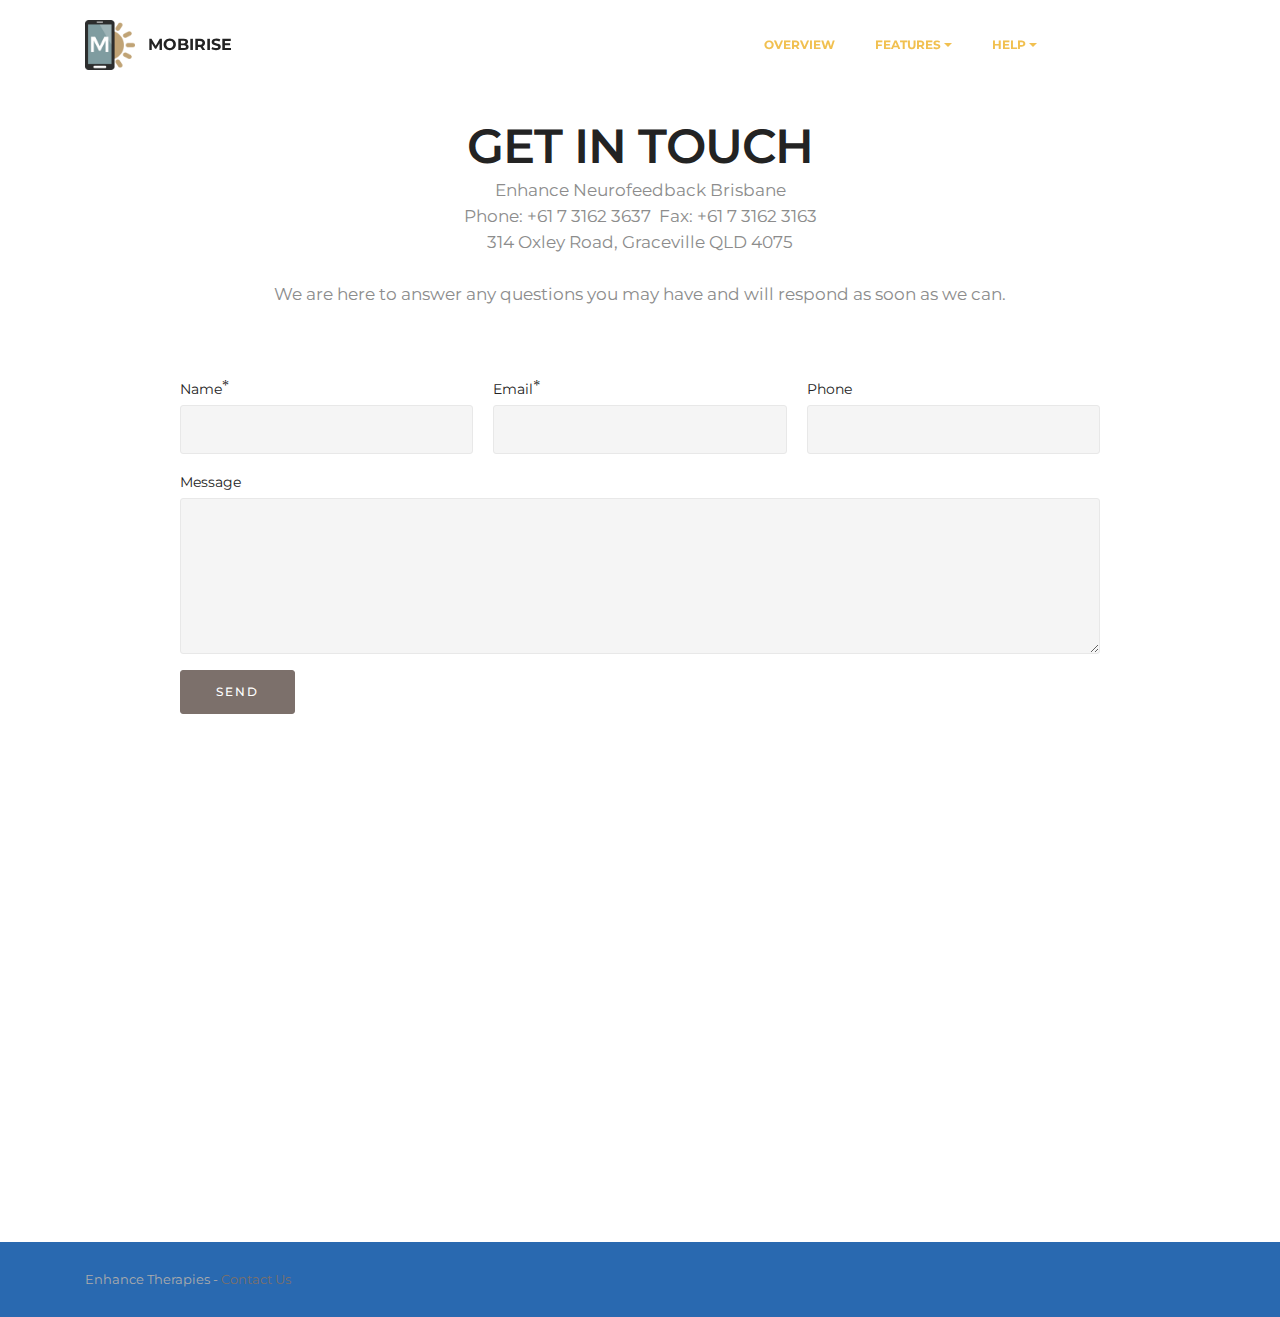
<file: contact.html>
<!DOCTYPE html>
<html>
<head>
  <!-- Site made with Mobirise Website Builder v3.10, https://mobirise.com -->
  <meta charset="UTF-8">
  <meta http-equiv="X-UA-Compatible" content="IE=edge">
  <meta name="generator" content="Mobirise v3.10, mobirise.com">
  <meta name="viewport" content="width=device-width, initial-scale=1">
  <link rel="shortcut icon" href="assets/images/logo.png" type="image/x-icon">
  <meta name="description" content="">
  <title>Contact Us</title>
  <link rel="stylesheet" href="https://fonts.googleapis.com/css?family=Lora:400,700,400italic,700italic&amp;subset=latin">
  <link rel="stylesheet" href="https://fonts.googleapis.com/css?family=Montserrat:400,700">
  <link rel="stylesheet" href="https://fonts.googleapis.com/css?family=Raleway:100,100i,200,200i,300,300i,400,400i,500,500i,600,600i,700,700i,800,800i,900,900i">
  <link rel="stylesheet" href="assets/bootstrap-material-design-font/css/material.css">
  <link rel="stylesheet" href="assets/tether/tether.min.css">
  <link rel="stylesheet" href="assets/bootstrap/css/bootstrap.min.css">
  <link rel="stylesheet" href="assets/animate.css/animate.min.css">
  <link rel="stylesheet" href="assets/dropdown/css/style.css">
  <link rel="stylesheet" href="assets/theme/css/style.css">
  <link rel="stylesheet" href="assets/mobirise/css/mbr-additional.css" type="text/css">
  
  
  
</head>
<body>
<section id="menu-3">

    <nav class="navbar navbar-dropdown bg-color transparent navbar-fixed-top">
        <div class="container">

            <div class="mbr-table">
                <div class="mbr-table-cell">

                    <div class="navbar-brand">
                        <a href="https://mobirise.com" class="navbar-logo"><img src="assets/images/logo.png" alt="Mobirise"></a>
                        <a class="navbar-caption" href="https://mobirise.com">MOBIRISE</a>
                    </div>

                </div>
                <div class="mbr-table-cell">

                    <button class="navbar-toggler pull-xs-right hidden-md-up" type="button" data-toggle="collapse" data-target="#exCollapsingNavbar">
                        <div class="hamburger-icon"></div>
                    </button>

                    <ul class="nav-dropdown collapse pull-xs-right nav navbar-nav navbar-toggleable-sm" id="exCollapsingNavbar"><li class="nav-item"><a class="nav-link link" href="https://mobirise.com/">OVERVIEW</a></li><li class="nav-item dropdown"><a class="nav-link link dropdown-toggle" data-toggle="dropdown-submenu" href="https://mobirise.com/" aria-expanded="false">FEATURES</a><div class="dropdown-menu"><a class="dropdown-item" href="https://mobirise.com/">Mobile friendly</a><a class="dropdown-item" href="https://mobirise.com/">Based on Bootstrap</a><div class="dropdown"><a class="dropdown-item dropdown-toggle" data-toggle="dropdown-submenu" href="https://mobirise.com/">Trendy blocks</a><div class="dropdown-menu dropdown-submenu"><a class="dropdown-item" href="https://mobirise.com/">Image/content slider</a><a class="dropdown-item" href="https://mobirise.com/">Contact forms</a><a class="dropdown-item" href="https://mobirise.com/">Image gallery</a><a class="dropdown-item" href="https://mobirise.com/">Mobile menu</a><a class="dropdown-item" href="https://mobirise.com/">Google maps</a><a class="dropdown-item" href="https://mobirise.com/">Social buttons</a><a class="dropdown-item" href="https://mobirise.com/">Google fonts</a><a class="dropdown-item" href="https://mobirise.com/">Video background</a></div></div><a class="dropdown-item" href="https://mobirise.com/">Host anywhere</a></div></li><li class="nav-item dropdown"><a class="nav-link link dropdown-toggle" data-toggle="dropdown-submenu" href="https://mobirise.com/" aria-expanded="false">HELP</a><div class="dropdown-menu"><a class="dropdown-item" href="http://forums.mobirise.com/">Forum</a><a class="dropdown-item" href="https://mobirise.com/">Tutorials</a><a class="dropdown-item" href="https://mobirise.com/">Contact us</a></div></li><li class="nav-item nav-btn"><a class="nav-link btn btn-white btn-white-outline" href="https://mobirise.com/">DOWNLOAD</a></li></ul>
                    <button hidden="" class="navbar-toggler navbar-close" type="button" data-toggle="collapse" data-target="#exCollapsingNavbar">
                        <div class="close-icon"></div>
                    </button>

                </div>
            </div>

        </div>
    </nav>

</section>

<section class="engine"><a rel="external" href="https://mobirise.com">easy html web generator software download</a></section><section class="mbr-section mbr-after-navbar" id="form1-5" style="background-color: rgb(255, 255, 255); padding-top: 120px; padding-bottom: 120px;">
    
    <div class="mbr-section mbr-section__container mbr-section__container--middle">
        <div class="container">
            <div class="row">
                <div class="col-xs-12 text-xs-center">
                    <h3 class="mbr-section-title display-2">GET IN TOUCH</h3>
                    <small class="mbr-section-subtitle">Enhance Neurofeedback Brisbane<br>​Phone: +61 7 3162 3637 &nbsp;Fax: +61 7 3162 3163​<br>314 Oxley Road, Graceville QLD 4075<br><br>We are here to answer any questions you may have and will respond as soon as we can.<br></small>
                </div>
            </div>
        </div>
    </div>
    <div class="mbr-section mbr-section-nopadding">
        <div class="container">
            <div class="row">
                <div class="col-xs-12 col-lg-10 col-lg-offset-1" data-form-type="formoid">


                    <div data-form-alert="true">
                        <div hidden="" data-form-alert-success="true" class="alert alert-form alert-success text-xs-center">Thanks for filling out form!</div>
                    </div>


                    <form action="https://mobirise.com/" method="post" data-form-title="GET IN TOUCH">

                        <input type="hidden" value="2mtpW+WStDEyhN1MP5NnEqE+y2CtsD6taueYeYgEASbt0x3c9YGtBF17JbolGbV3Wse6u9OzQXk/2WTnJWASUQlArO+hxCf69/ibugQJ8gV/5bfqDc54fu2uix+Fx7wM" data-form-email="true">

                        <div class="row row-sm-offset">

                            <div class="col-xs-12 col-md-4">
                                <div class="form-group">
                                    <label class="form-control-label" for="form1-5-name">Name<span class="form-asterisk">*</span></label>
                                    <input type="text" class="form-control" name="name" required="" data-form-field="Name" id="form1-5-name">
                                </div>
                            </div>

                            <div class="col-xs-12 col-md-4">
                                <div class="form-group">
                                    <label class="form-control-label" for="form1-5-email">Email<span class="form-asterisk">*</span></label>
                                    <input type="email" class="form-control" name="email" required="" data-form-field="Email" id="form1-5-email">
                                </div>
                            </div>

                            <div class="col-xs-12 col-md-4">
                                <div class="form-group">
                                    <label class="form-control-label" for="form1-5-phone">Phone</label>
                                    <input type="tel" class="form-control" name="phone" data-form-field="Phone" id="form1-5-phone">
                                </div>
                            </div>

                        </div>

                        <div class="form-group">
                            <label class="form-control-label" for="form1-5-message">Message</label>
                            <textarea class="form-control" name="message" rows="7" data-form-field="Message" id="form1-5-message"></textarea>
                        </div>

                        <div><button type="submit" class="btn btn-primary">SEND</button></div>

                    </form>
                </div>
            </div>
        </div>
    </div>
</section>

<section class="mbr-section mbr-section-nopadding" id="map1-6">
    <div class="mbr-map"><iframe frameborder="0" style="border:0" src="https://www.google.com/maps/embed/v1/place?key=AIzaSyA0Dx_boXQiwvdz8sJHoYeZNVTdoWONYkU&amp;q=place_id:ChIJRVitKTpQkWsRRdhIg9s7QOs" allowfullscreen=""></iframe></div>
</section>

<footer class="mbr-small-footer mbr-section mbr-section-nopadding" id="footer1-4" style="background-color: rgb(41, 105, 176); padding-top: 1.75rem; padding-bottom: 1.75rem;">
    
    <div class="container">
        <p class="text-xs-center"></p><p>Enhance Therapies - <a href="contact.html" target="_blank">Contact Us</a><a href="http://" target="_blank"></a></p><p></p>
    </div>
</footer>


  <script src="assets/web/assets/jquery/jquery.min.js"></script>
  <script src="assets/tether/tether.min.js"></script>
  <script src="assets/bootstrap/js/bootstrap.min.js"></script>
  <script src="assets/smooth-scroll/SmoothScroll.js"></script>
  <script src="assets/viewportChecker/jquery.viewportchecker.js"></script>
  <script src="assets/dropdown/js/script.min.js"></script>
  <script src="assets/touchSwipe/jquery.touchSwipe.min.js"></script>
  <script src="assets/theme/js/script.js"></script>
  <script src="assets/formoid/formoid.min.js"></script>
  
  
  <input name="animation" type="hidden">
  </body>
</html>
</file>
<file: assets/bootstrap-material-design-font/css/material.css>
@font-face {
  font-family: 'Material-Design-Icons';
  src: url('../fonts/Material-Design-Icons.eot?3ocs8m');
  src: url('../fonts/Material-Design-Icons.eot?#iefix3ocs8m') format('embedded-opentype'), url('../fonts/Material-Design-Icons.woff?3ocs8m') format('woff'), url('../fonts/Material-Design-Icons.ttf?3ocs8m') format('truetype'), url('../fonts/Material-Design-Icons.svg?3ocs8m#Material-Design-Icons') format('svg');
  font-weight: normal;
  font-style: normal;
}
[class^="mdi-"],
[class*="mdi-"] {
  speak: none;
  display: inline-block;
  font-style: normal;
  font-variant:normal;
  font-weight:normal;
  /*font-size:24px;*/
  line-height:1;
  font-family:'Material-Design-Icons' !important;
  text-rendering: auto;
  
  -webkit-font-smoothing: antialiased;
  -moz-osx-font-smoothing: grayscale;
  -webkit-transform: translate(0, 0);
      -ms-transform: translate(0, 0);
          transform: translate(0, 0);
}
[class^="mdi-"]:before,
[class*="mdi-"]:before {
  display: inline-block;
  speak: none;
  text-decoration: inherit;
}
[class^="mdi-"].pull-left,
[class*="mdi-"].pull-left {
  margin-right: .3em;
}
[class^="mdi-"].pull-right,
[class*="mdi-"].pull-right {
  margin-left: .3em;
}
[class^="mdi-"].mdi-lg:before,
[class*="mdi-"].mdi-lg:before,
[class^="mdi-"].mdi-lg:after,
[class*="mdi-"].mdi-lg:after {
  font-size: 1.33333333em;
  line-height: 0.75em;
  vertical-align: -15%;
}
[class^="mdi-"].mdi-2x:before,
[class*="mdi-"].mdi-2x:before,
[class^="mdi-"].mdi-2x:after,
[class*="mdi-"].mdi-2x:after {
  font-size: 2em;
}
[class^="mdi-"].mdi-3x:before,
[class*="mdi-"].mdi-3x:before,
[class^="mdi-"].mdi-3x:after,
[class*="mdi-"].mdi-3x:after {
  font-size: 3em;
}
[class^="mdi-"].mdi-4x:before,
[class*="mdi-"].mdi-4x:before,
[class^="mdi-"].mdi-4x:after,
[class*="mdi-"].mdi-4x:after {
  font-size: 4em;
}
[class^="mdi-"].mdi-5x:before,
[class*="mdi-"].mdi-5x:before,
[class^="mdi-"].mdi-5x:after,
[class*="mdi-"].mdi-5x:after {
  font-size: 5em;
}
[class^="mdi-device-signal-cellular-"]:after,
[class^="mdi-device-battery-"]:after,
[class^="mdi-device-battery-charging-"]:after,
[class^="mdi-device-signal-cellular-connected-no-internet-"]:after,
[class^="mdi-device-signal-wifi-"]:after,
[class^="mdi-device-signal-wifi-statusbar-not-connected"]:after,
.mdi-device-network-wifi:after {
  opacity: .3;
  position: absolute;
  left: 0;
  top: 0;
  z-index: 1;
  display: inline-block;
  speak: none;
  text-decoration: inherit;
}
[class^="mdi-device-signal-cellular-"]:after {
  content: "\e758";
}
[class^="mdi-device-battery-"]:after {
  content: "\e735";
}
[class^="mdi-device-battery-charging-"]:after {
  content: "\e733";
}
[class^="mdi-device-signal-cellular-connected-no-internet-"]:after {
  content: "\e75d";
}
[class^="mdi-device-signal-wifi-"]:after,
.mdi-device-network-wifi:after {
  content: "\e765";
}
[class^="mdi-device-signal-wifi-statusbasr-not-connected"]:after {
  content: "\e8f7";
}
.mdi-device-signal-cellular-off:after,
.mdi-device-signal-cellular-null:after,
.mdi-device-signal-cellular-no-sim:after,
.mdi-device-signal-wifi-off:after,
.mdi-device-signal-wifi-4-bar:after,
.mdi-device-signal-cellular-4-bar:after,
.mdi-device-battery-alert:after,
.mdi-device-signal-cellular-connected-no-internet-4-bar:after,
.mdi-device-battery-std:after,
.mdi-device-battery-full .mdi-device-battery-unknown:after {
  content: "";
}
.mdi-fw {
  width: 1.28571429em;
  text-align: center;
}
.mdi-ul {
  padding-left: 0;
  margin-left: 2.14285714em;
  list-style-type: none;
}
.mdi-ul > li {
  position: relative;
}
.mdi-li {
  position: absolute;
  left: -2.14285714em;
  width: 2.14285714em;
  top: 0.14285714em;
  text-align: center;
}
.mdi-li.mdi-lg {
  left: -1.85714286em;
}
.mdi-border {
  padding: .2em .25em .15em;
  border: solid 0.08em #eeeeee;
  border-radius: .1em;
}
.mdi-spin {
  -webkit-animation: mdi-spin 2s infinite linear;
  animation: mdi-spin 2s infinite linear;
  -webkit-transform-origin: 50% 50%;
  -ms-transform-origin: 50% 50%;
      transform-origin: 50% 50%;
}
.mdi-pulse {
  -webkit-animation: mdi-spin 1s steps(8) infinite;
  animation: mdi-spin 1s steps(8) infinite;
  -webkit-transform-origin: 50% 50%;
  -ms-transform-origin: 50% 50%;
      transform-origin: 50% 50%;
}
@-webkit-keyframes mdi-spin {
  0% {
    -webkit-transform: rotate(0deg);
    transform: rotate(0deg);
  }
  100% {
    -webkit-transform: rotate(359deg);
    transform: rotate(359deg);
  }
}
@keyframes mdi-spin {
  0% {
    -webkit-transform: rotate(0deg);
    transform: rotate(0deg);
  }
  100% {
    -webkit-transform: rotate(359deg);
    transform: rotate(359deg);
  }
}
.mdi-rotate-90 {
  filter: progid:DXImageTransform.Microsoft.BasicImage(rotation=1);
  -webkit-transform: rotate(90deg);
  -ms-transform: rotate(90deg);
  transform: rotate(90deg);
}
.mdi-rotate-180 {
  filter: progid:DXImageTransform.Microsoft.BasicImage(rotation=2);
  -webkit-transform: rotate(180deg);
  -ms-transform: rotate(180deg);
  transform: rotate(180deg);
}
.mdi-rotate-270 {
  filter: progid:DXImageTransform.Microsoft.BasicImage(rotation=3);
  -webkit-transform: rotate(270deg);
  -ms-transform: rotate(270deg);
  transform: rotate(270deg);
}
.mdi-flip-horizontal {
  filter: progid:DXImageTransform.Microsoft.BasicImage(rotation=0, mirror=1);
  -webkit-transform: scale(-1, 1);
  -ms-transform: scale(-1, 1);
  transform: scale(-1, 1);
}
.mdi-flip-vertical {
  filter: progid:DXImageTransform.Microsoft.BasicImage(rotation=2, mirror=1);
  -webkit-transform: scale(1, -1);
  -ms-transform: scale(1, -1);
  transform: scale(1, -1);
}
:root .mdi-rotate-90,
:root .mdi-rotate-180,
:root .mdi-rotate-270,
:root .mdi-flip-horizontal,
:root .mdi-flip-vertical {
  -webkit-filter: none;
          filter: none;
}
.mdi-stack {
  position: relative;
  display: inline-block;
  width: 2em;
  height: 2em;
  line-height: 2em;
  vertical-align: middle;
}
.mdi-stack-1x,
.mdi-stack-2x {
  position: absolute;
  left: 0;
  width: 100%;
  text-align: center;
}
.mdi-stack-1x {
  line-height: inherit;
}
.mdi-stack-2x {
  font-size: 2em;
}
.mdi-inverse {
  color: #ffffff;
}
/* Start Icons */
.mdi-action-3d-rotation:before {
  content: "\e600";
}
.mdi-action-accessibility:before {
  content: "\e601";
}
.mdi-action-account-balance-wallet:before {
  content: "\e602";
}
.mdi-action-account-balance:before {
  content: "\e603";
}
.mdi-action-account-box:before {
  content: "\e604";
}
.mdi-action-account-child:before {
  content: "\e605";
}
.mdi-action-account-circle:before {
  content: "\e606";
}
.mdi-action-add-shopping-cart:before {
  content: "\e607";
}
.mdi-action-alarm-add:before {
  content: "\e608";
}
.mdi-action-alarm-off:before {
  content: "\e609";
}
.mdi-action-alarm-on:before {
  content: "\e60a";
}
.mdi-action-alarm:before {
  content: "\e60b";
}
.mdi-action-android:before {
  content: "\e60c";
}
.mdi-action-announcement:before {
  content: "\e60d";
}
.mdi-action-aspect-ratio:before {
  content: "\e60e";
}
.mdi-action-assessment:before {
  content: "\e60f";
}
.mdi-action-assignment-ind:before {
  content: "\e610";
}
.mdi-action-assignment-late:before {
  content: "\e611";
}
.mdi-action-assignment-return:before {
  content: "\e612";
}
.mdi-action-assignment-returned:before {
  content: "\e613";
}
.mdi-action-assignment-turned-in:before {
  content: "\e614";
}
.mdi-action-assignment:before {
  content: "\e615";
}
.mdi-action-autorenew:before {
  content: "\e616";
}
.mdi-action-backup:before {
  content: "\e617";
}
.mdi-action-book:before {
  content: "\e618";
}
.mdi-action-bookmark-outline:before {
  content: "\e619";
}
.mdi-action-bookmark:before {
  content: "\e61a";
}
.mdi-action-bug-report:before {
  content: "\e61b";
}
.mdi-action-cached:before {
  content: "\e61c";
}
.mdi-action-check-circle:before {
  content: "\e61d";
}
.mdi-action-class:before {
  content: "\e61e";
}
.mdi-action-credit-card:before {
  content: "\e61f";
}
.mdi-action-dashboard:before {
  content: "\e620";
}
.mdi-action-delete:before {
  content: "\e621";
}
.mdi-action-description:before {
  content: "\e622";
}
.mdi-action-dns:before {
  content: "\e623";
}
.mdi-action-done-all:before {
  content: "\e624";
}
.mdi-action-done:before {
  content: "\e625";
}
.mdi-action-event:before {
  content: "\e626";
}
.mdi-action-exit-to-app:before {
  content: "\e627";
}
.mdi-action-explore:before {
  content: "\e628";
}
.mdi-action-extension:before {
  content: "\e629";
}
.mdi-action-face-unlock:before {
  content: "\e62a";
}
.mdi-action-favorite-outline:before {
  content: "\e62b";
}
.mdi-action-favorite:before {
  content: "\e62c";
}
.mdi-action-find-in-page:before {
  content: "\e62d";
}
.mdi-action-find-replace:before {
  content: "\e62e";
}
.mdi-action-flip-to-back:before {
  content: "\e62f";
}
.mdi-action-flip-to-front:before {
  content: "\e630";
}
.mdi-action-get-app:before {
  content: "\e631";
}
.mdi-action-grade:before {
  content: "\e632";
}
.mdi-action-group-work:before {
  content: "\e633";
}
.mdi-action-help:before {
  content: "\e634";
}
.mdi-action-highlight-remove:before {
  content: "\e635";
}
.mdi-action-history:before {
  content: "\e636";
}
.mdi-action-home:before {
  content: "\e637";
}
.mdi-action-https:before {
  content: "\e638";
}
.mdi-action-info-outline:before {
  content: "\e639";
}
.mdi-action-info:before {
  content: "\e63a";
}
.mdi-action-input:before {
  content: "\e63b";
}
.mdi-action-invert-colors:before {
  content: "\e63c";
}
.mdi-action-label-outline:before {
  content: "\e63d";
}
.mdi-action-label:before {
  content: "\e63e";
}
.mdi-action-language:before {
  content: "\e63f";
}
.mdi-action-launch:before {
  content: "\e640";
}
.mdi-action-list:before {
  content: "\e641";
}
.mdi-action-lock-open:before {
  content: "\e642";
}
.mdi-action-lock-outline:before {
  content: "\e643";
}
.mdi-action-lock:before {
  content: "\e644";
}
.mdi-action-loyalty:before {
  content: "\e645";
}
.mdi-action-markunread-mailbox:before {
  content: "\e646";
}
.mdi-action-note-add:before {
  content: "\e647";
}
.mdi-action-open-in-browser:before {
  content: "\e648";
}
.mdi-action-open-in-new:before {
  content: "\e649";
}
.mdi-action-open-with:before {
  content: "\e64a";
}
.mdi-action-pageview:before {
  content: "\e64b";
}
.mdi-action-payment:before {
  content: "\e64c";
}
.mdi-action-perm-camera-mic:before {
  content: "\e64d";
}
.mdi-action-perm-contact-cal:before {
  content: "\e64e";
}
.mdi-action-perm-data-setting:before {
  content: "\e64f";
}
.mdi-action-perm-device-info:before {
  content: "\e650";
}
.mdi-action-perm-identity:before {
  content: "\e651";
}
.mdi-action-perm-media:before {
  content: "\e652";
}
.mdi-action-perm-phone-msg:before {
  content: "\e653";
}
.mdi-action-perm-scan-wifi:before {
  content: "\e654";
}
.mdi-action-picture-in-picture:before {
  content: "\e655";
}
.mdi-action-polymer:before {
  content: "\e656";
}
.mdi-action-print:before {
  content: "\e657";
}
.mdi-action-query-builder:before {
  content: "\e658";
}
.mdi-action-question-answer:before {
  content: "\e659";
}
.mdi-action-receipt:before {
  content: "\e65a";
}
.mdi-action-redeem:before {
  content: "\e65b";
}
.mdi-action-reorder:before {
  content: "\e65c";
}
.mdi-action-report-problem:before {
  content: "\e65d";
}
.mdi-action-restore:before {
  content: "\e65e";
}
.mdi-action-room:before {
  content: "\e65f";
}
.mdi-action-schedule:before {
  content: "\e660";
}
.mdi-action-search:before {
  content: "\e661";
}
.mdi-action-settings-applications:before {
  content: "\e662";
}
.mdi-action-settings-backup-restore:before {
  content: "\e663";
}
.mdi-action-settings-bluetooth:before {
  content: "\e664";
}
.mdi-action-settings-cell:before {
  content: "\e665";
}
.mdi-action-settings-display:before {
  content: "\e666";
}
.mdi-action-settings-ethernet:before {
  content: "\e667";
}
.mdi-action-settings-input-antenna:before {
  content: "\e668";
}
.mdi-action-settings-input-component:before {
  content: "\e669";
}
.mdi-action-settings-input-composite:before {
  content: "\e66a";
}
.mdi-action-settings-input-hdmi:before {
  content: "\e66b";
}
.mdi-action-settings-input-svideo:before {
  content: "\e66c";
}
.mdi-action-settings-overscan:before {
  content: "\e66d";
}
.mdi-action-settings-phone:before {
  content: "\e66e";
}
.mdi-action-settings-power:before {
  content: "\e66f";
}
.mdi-action-settings-remote:before {
  content: "\e670";
}
.mdi-action-settings-voice:before {
  content: "\e671";
}
.mdi-action-settings:before {
  content: "\e672";
}
.mdi-action-shop-two:before {
  content: "\e673";
}
.mdi-action-shop:before {
  content: "\e674";
}
.mdi-action-shopping-basket:before {
  content: "\e675";
}
.mdi-action-shopping-cart:before {
  content: "\e676";
}
.mdi-action-speaker-notes:before {
  content: "\e677";
}
.mdi-action-spellcheck:before {
  content: "\e678";
}
.mdi-action-star-rate:before {
  content: "\e679";
}
.mdi-action-stars:before {
  content: "\e67a";
}
.mdi-action-store:before {
  content: "\e67b";
}
.mdi-action-subject:before {
  content: "\e67c";
}
.mdi-action-supervisor-account:before {
  content: "\e67d";
}
.mdi-action-swap-horiz:before {
  content: "\e67e";
}
.mdi-action-swap-vert-circle:before {
  content: "\e67f";
}
.mdi-action-swap-vert:before {
  content: "\e680";
}
.mdi-action-system-update-tv:before {
  content: "\e681";
}
.mdi-action-tab-unselected:before {
  content: "\e682";
}
.mdi-action-tab:before {
  content: "\e683";
}
.mdi-action-theaters:before {
  content: "\e684";
}
.mdi-action-thumb-down:before {
  content: "\e685";
}
.mdi-action-thumb-up:before {
  content: "\e686";
}
.mdi-action-thumbs-up-down:before {
  content: "\e687";
}
.mdi-action-toc:before {
  content: "\e688";
}
.mdi-action-today:before {
  content: "\e689";
}
.mdi-action-track-changes:before {
  content: "\e68a";
}
.mdi-action-translate:before {
  content: "\e68b";
}
.mdi-action-trending-down:before {
  content: "\e68c";
}
.mdi-action-trending-neutral:before {
  content: "\e68d";
}
.mdi-action-trending-up:before {
  content: "\e68e";
}
.mdi-action-turned-in-not:before {
  content: "\e68f";
}
.mdi-action-turned-in:before {
  content: "\e690";
}
.mdi-action-verified-user:before {
  content: "\e691";
}
.mdi-action-view-agenda:before {
  content: "\e692";
}
.mdi-action-view-array:before {
  content: "\e693";
}
.mdi-action-view-carousel:before {
  content: "\e694";
}
.mdi-action-view-column:before {
  content: "\e695";
}
.mdi-action-view-day:before {
  content: "\e696";
}
.mdi-action-view-headline:before {
  content: "\e697";
}
.mdi-action-view-list:before {
  content: "\e698";
}
.mdi-action-view-module:before {
  content: "\e699";
}
.mdi-action-view-quilt:before {
  content: "\e69a";
}
.mdi-action-view-stream:before {
  content: "\e69b";
}
.mdi-action-view-week:before {
  content: "\e69c";
}
.mdi-action-visibility-off:before {
  content: "\e69d";
}
.mdi-action-visibility:before {
  content: "\e69e";
}
.mdi-action-wallet-giftcard:before {
  content: "\e69f";
}
.mdi-action-wallet-membership:before {
  content: "\e6a0";
}
.mdi-action-wallet-travel:before {
  content: "\e6a1";
}
.mdi-action-work:before {
  content: "\e6a2";
}
.mdi-alert-error:before {
  content: "\e6a3";
}
.mdi-alert-warning:before {
  content: "\e6a4";
}
.mdi-av-album:before {
  content: "\e6a5";
}
.mdi-av-closed-caption:before {
  content: "\e6a6";
}
.mdi-av-equalizer:before {
  content: "\e6a7";
}
.mdi-av-explicit:before {
  content: "\e6a8";
}
.mdi-av-fast-forward:before {
  content: "\e6a9";
}
.mdi-av-fast-rewind:before {
  content: "\e6aa";
}
.mdi-av-games:before {
  content: "\e6ab";
}
.mdi-av-hearing:before {
  content: "\e6ac";
}
.mdi-av-high-quality:before {
  content: "\e6ad";
}
.mdi-av-loop:before {
  content: "\e6ae";
}
.mdi-av-mic-none:before {
  content: "\e6af";
}
.mdi-av-mic-off:before {
  content: "\e6b0";
}
.mdi-av-mic:before {
  content: "\e6b1";
}
.mdi-av-movie:before {
  content: "\e6b2";
}
.mdi-av-my-library-add:before {
  content: "\e6b3";
}
.mdi-av-my-library-books:before {
  content: "\e6b4";
}
.mdi-av-my-library-music:before {
  content: "\e6b5";
}
.mdi-av-new-releases:before {
  content: "\e6b6";
}
.mdi-av-not-interested:before {
  content: "\e6b7";
}
.mdi-av-pause-circle-fill:before {
  content: "\e6b8";
}
.mdi-av-pause-circle-outline:before {
  content: "\e6b9";
}
.mdi-av-pause:before {
  content: "\e6ba";
}
.mdi-av-play-arrow:before {
  content: "\e6bb";
}
.mdi-av-play-circle-fill:before {
  content: "\e6bc";
}
.mdi-av-play-circle-outline:before {
  content: "\e6bd";
}
.mdi-av-play-shopping-bag:before {
  content: "\e6be";
}
.mdi-av-playlist-add:before {
  content: "\e6bf";
}
.mdi-av-queue-music:before {
  content: "\e6c0";
}
.mdi-av-queue:before {
  content: "\e6c1";
}
.mdi-av-radio:before {
  content: "\e6c2";
}
.mdi-av-recent-actors:before {
  content: "\e6c3";
}
.mdi-av-repeat-one:before {
  content: "\e6c4";
}
.mdi-av-repeat:before {
  content: "\e6c5";
}
.mdi-av-replay:before {
  content: "\e6c6";
}
.mdi-av-shuffle:before {
  content: "\e6c7";
}
.mdi-av-skip-next:before {
  content: "\e6c8";
}
.mdi-av-skip-previous:before {
  content: "\e6c9";
}
.mdi-av-snooze:before {
  content: "\e6ca";
}
.mdi-av-stop:before {
  content: "\e6cb";
}
.mdi-av-subtitles:before {
  content: "\e6cc";
}
.mdi-av-surround-sound:before {
  content: "\e6cd";
}
.mdi-av-timer:before {
  content: "\e6ce";
}
.mdi-av-video-collection:before {
  content: "\e6cf";
}
.mdi-av-videocam-off:before {
  content: "\e6d0";
}
.mdi-av-videocam:before {
  content: "\e6d1";
}
.mdi-av-volume-down:before {
  content: "\e6d2";
}
.mdi-av-volume-mute:before {
  content: "\e6d3";
}
.mdi-av-volume-off:before {
  content: "\e6d4";
}
.mdi-av-volume-up:before {
  content: "\e6d5";
}
.mdi-av-web:before {
  content: "\e6d6";
}
.mdi-communication-business:before {
  content: "\e6d7";
}
.mdi-communication-call-end:before {
  content: "\e6d8";
}
.mdi-communication-call-made:before {
  content: "\e6d9";
}
.mdi-communication-call-merge:before {
  content: "\e6da";
}
.mdi-communication-call-missed:before {
  content: "\e6db";
}
.mdi-communication-call-received:before {
  content: "\e6dc";
}
.mdi-communication-call-split:before {
  content: "\e6dd";
}
.mdi-communication-call:before {
  content: "\e6de";
}
.mdi-communication-chat:before {
  content: "\e6df";
}
.mdi-communication-clear-all:before {
  content: "\e6e0";
}
.mdi-communication-comment:before {
  content: "\e6e1";
}
.mdi-communication-contacts:before {
  content: "\e6e2";
}
.mdi-communication-dialer-sip:before {
  content: "\e6e3";
}
.mdi-communication-dialpad:before {
  content: "\e6e4";
}
.mdi-communication-dnd-on:before {
  content: "\e6e5";
}
.mdi-communication-email:before {
  content: "\e6e6";
}
.mdi-communication-forum:before {
  content: "\e6e7";
}
.mdi-communication-import-export:before {
  content: "\e6e8";
}
.mdi-communication-invert-colors-off:before {
  content: "\e6e9";
}
.mdi-communication-invert-colors-on:before {
  content: "\e6ea";
}
.mdi-communication-live-help:before {
  content: "\e6eb";
}
.mdi-communication-location-off:before {
  content: "\e6ec";
}
.mdi-communication-location-on:before {
  content: "\e6ed";
}
.mdi-communication-message:before {
  content: "\e6ee";
}
.mdi-communication-messenger:before {
  content: "\e6ef";
}
.mdi-communication-no-sim:before {
  content: "\e6f0";
}
.mdi-communication-phone:before {
  content: "\e6f1";
}
.mdi-communication-portable-wifi-off:before {
  content: "\e6f2";
}
.mdi-communication-quick-contacts-dialer:before {
  content: "\e6f3";
}
.mdi-communication-quick-contacts-mail:before {
  content: "\e6f4";
}
.mdi-communication-ring-volume:before {
  content: "\e6f5";
}
.mdi-communication-stay-current-landscape:before {
  content: "\e6f6";
}
.mdi-communication-stay-current-portrait:before {
  content: "\e6f7";
}
.mdi-communication-stay-primary-landscape:before {
  content: "\e6f8";
}
.mdi-communication-stay-primary-portrait:before {
  content: "\e6f9";
}
.mdi-communication-swap-calls:before {
  content: "\e6fa";
}
.mdi-communication-textsms:before {
  content: "\e6fb";
}
.mdi-communication-voicemail:before {
  content: "\e6fc";
}
.mdi-communication-vpn-key:before {
  content: "\e6fd";
}
.mdi-content-add-box:before {
  content: "\e6fe";
}
.mdi-content-add-circle-outline:before {
  content: "\e6ff";
}
.mdi-content-add-circle:before {
  content: "\e700";
}
.mdi-content-add:before {
  content: "\e701";
}
.mdi-content-archive:before {
  content: "\e702";
}
.mdi-content-backspace:before {
  content: "\e703";
}
.mdi-content-block:before {
  content: "\e704";
}
.mdi-content-clear:before {
  content: "\e705";
}
.mdi-content-content-copy:before {
  content: "\e706";
}
.mdi-content-content-cut:before {
  content: "\e707";
}
.mdi-content-content-paste:before {
  content: "\e708";
}
.mdi-content-create:before {
  content: "\e709";
}
.mdi-content-drafts:before {
  content: "\e70a";
}
.mdi-content-filter-list:before {
  content: "\e70b";
}
.mdi-content-flag:before {
  content: "\e70c";
}
.mdi-content-forward:before {
  content: "\e70d";
}
.mdi-content-gesture:before {
  content: "\e70e";
}
.mdi-content-inbox:before {
  content: "\e70f";
}
.mdi-content-link:before {
  content: "\e710";
}
.mdi-content-mail:before {
  content: "\e711";
}
.mdi-content-markunread:before {
  content: "\e712";
}
.mdi-content-redo:before {
  content: "\e713";
}
.mdi-content-remove-circle-outline:before {
  content: "\e714";
}
.mdi-content-remove-circle:before {
  content: "\e715";
}
.mdi-content-remove:before {
  content: "\e716";
}
.mdi-content-reply-all:before {
  content: "\e717";
}
.mdi-content-reply:before {
  content: "\e718";
}
.mdi-content-report:before {
  content: "\e719";
}
.mdi-content-save:before {
  content: "\e71a";
}
.mdi-content-select-all:before {
  content: "\e71b";
}
.mdi-content-send:before {
  content: "\e71c";
}
.mdi-content-sort:before {
  content: "\e71d";
}
.mdi-content-text-format:before {
  content: "\e71e";
}
.mdi-content-undo:before {
  content: "\e71f";
}
.mdi-editor-attach-file:before {
  content: "\e776";
}
.mdi-editor-attach-money:before {
  content: "\e777";
}
.mdi-editor-border-all:before {
  content: "\e778";
}
.mdi-editor-border-bottom:before {
  content: "\e779";
}
.mdi-editor-border-clear:before {
  content: "\e77a";
}
.mdi-editor-border-color:before {
  content: "\e77b";
}
.mdi-editor-border-horizontal:before {
  content: "\e77c";
}
.mdi-editor-border-inner:before {
  content: "\e77d";
}
.mdi-editor-border-left:before {
  content: "\e77e";
}
.mdi-editor-border-outer:before {
  content: "\e77f";
}
.mdi-editor-border-right:before {
  content: "\e780";
}
.mdi-editor-border-style:before {
  content: "\e781";
}
.mdi-editor-border-top:before {
  content: "\e782";
}
.mdi-editor-border-vertical:before {
  content: "\e783";
}
.mdi-editor-format-align-center:before {
  content: "\e784";
}
.mdi-editor-format-align-justify:before {
  content: "\e785";
}
.mdi-editor-format-align-left:before {
  content: "\e786";
}
.mdi-editor-format-align-right:before {
  content: "\e787";
}
.mdi-editor-format-bold:before {
  content: "\e788";
}
.mdi-editor-format-clear:before {
  content: "\e789";
}
.mdi-editor-format-color-fill:before {
  content: "\e78a";
}
.mdi-editor-format-color-reset:before {
  content: "\e78b";
}
.mdi-editor-format-color-text:before {
  content: "\e78c";
}
.mdi-editor-format-indent-decrease:before {
  content: "\e78d";
}
.mdi-editor-format-indent-increase:before {
  content: "\e78e";
}
.mdi-editor-format-italic:before {
  content: "\e78f";
}
.mdi-editor-format-line-spacing:before {
  content: "\e790";
}
.mdi-editor-format-list-bulleted:before {
  content: "\e791";
}
.mdi-editor-format-list-numbered:before {
  content: "\e792";
}
.mdi-editor-format-paint:before {
  content: "\e793";
}
.mdi-editor-format-quote:before {
  content: "\e794";
}
.mdi-editor-format-size:before {
  content: "\e795";
}
.mdi-editor-format-strikethrough:before {
  content: "\e796";
}
.mdi-editor-format-textdirection-l-to-r:before {
  content: "\e797";
}
.mdi-editor-format-textdirection-r-to-l:before {
  content: "\e798";
}
.mdi-editor-format-underline:before {
  content: "\e799";
}
.mdi-editor-functions:before {
  content: "\e79a";
}
.mdi-editor-insert-chart:before {
  content: "\e79b";
}
.mdi-editor-insert-comment:before {
  content: "\e79c";
}
.mdi-editor-insert-drive-file:before {
  content: "\e79d";
}
.mdi-editor-insert-emoticon:before {
  content: "\e79e";
}
.mdi-editor-insert-invitation:before {
  content: "\e79f";
}
.mdi-editor-insert-link:before {
  content: "\e7a0";
}
.mdi-editor-insert-photo:before {
  content: "\e7a1";
}
.mdi-editor-merge-type:before {
  content: "\e7a2";
}
.mdi-editor-mode-comment:before {
  content: "\e7a3";
}
.mdi-editor-mode-edit:before {
  content: "\e7a4";
}
.mdi-editor-publish:before {
  content: "\e7a5";
}
.mdi-editor-vertical-align-bottom:before {
  content: "\e7a6";
}
.mdi-editor-vertical-align-center:before {
  content: "\e7a7";
}
.mdi-editor-vertical-align-top:before {
  content: "\e7a8";
}
.mdi-editor-wrap-text:before {
  content: "\e7a9";
}
.mdi-file-attachment:before {
  content: "\e7aa";
}
.mdi-file-cloud-circle:before {
  content: "\e7ab";
}
.mdi-file-cloud-done:before {
  content: "\e7ac";
}
.mdi-file-cloud-download:before {
  content: "\e7ad";
}
.mdi-file-cloud-off:before {
  content: "\e7ae";
}
.mdi-file-cloud-queue:before {
  content: "\e7af";
}
.mdi-file-cloud-upload:before {
  content: "\e7b0";
}
.mdi-file-cloud:before {
  content: "\e7b1";
}
.mdi-file-file-download:before {
  content: "\e7b2";
}
.mdi-file-file-upload:before {
  content: "\e7b3";
}
.mdi-file-folder-open:before {
  content: "\e7b4";
}
.mdi-file-folder-shared:before {
  content: "\e7b5";
}
.mdi-file-folder:before {
  content: "\e7b6";
}
.mdi-device-access-alarm:before {
  content: "\e720";
}
.mdi-device-access-alarms:before {
  content: "\e721";
}
.mdi-device-access-time:before {
  content: "\e722";
}
.mdi-device-add-alarm:before {
  content: "\e723";
}
.mdi-device-airplanemode-off:before {
  content: "\e724";
}
.mdi-device-airplanemode-on:before {
  content: "\e725";
}
.mdi-device-battery-20:before {
  content: "\e726";
}
.mdi-device-battery-30:before {
  content: "\e727";
}
.mdi-device-battery-50:before {
  content: "\e728";
}
.mdi-device-battery-60:before {
  content: "\e729";
}
.mdi-device-battery-80:before {
  content: "\e72a";
}
.mdi-device-battery-90:before {
  content: "\e72b";
}
.mdi-device-battery-alert:before {
  content: "\e72c";
}
.mdi-device-battery-charging-20:before {
  content: "\e72d";
}
.mdi-device-battery-charging-30:before {
  content: "\e72e";
}
.mdi-device-battery-charging-50:before {
  content: "\e72f";
}
.mdi-device-battery-charging-60:before {
  content: "\e730";
}
.mdi-device-battery-charging-80:before {
  content: "\e731";
}
.mdi-device-battery-charging-90:before {
  content: "\e732";
}
.mdi-device-battery-charging-full:before {
  content: "\e733";
}
.mdi-device-battery-full:before {
  content: "\e734";
}
.mdi-device-battery-std:before {
  content: "\e735";
}
.mdi-device-battery-unknown:before {
  content: "\e736";
}
.mdi-device-bluetooth-connected:before {
  content: "\e737";
}
.mdi-device-bluetooth-disabled:before {
  content: "\e738";
}
.mdi-device-bluetooth-searching:before {
  content: "\e739";
}
.mdi-device-bluetooth:before {
  content: "\e73a";
}
.mdi-device-brightness-auto:before {
  content: "\e73b";
}
.mdi-device-brightness-high:before {
  content: "\e73c";
}
.mdi-device-brightness-low:before {
  content: "\e73d";
}
.mdi-device-brightness-medium:before {
  content: "\e73e";
}
.mdi-device-data-usage:before {
  content: "\e73f";
}
.mdi-device-developer-mode:before {
  content: "\e740";
}
.mdi-device-devices:before {
  content: "\e741";
}
.mdi-device-dvr:before {
  content: "\e742";
}
.mdi-device-gps-fixed:before {
  content: "\e743";
}
.mdi-device-gps-not-fixed:before {
  content: "\e744";
}
.mdi-device-gps-off:before {
  content: "\e745";
}
.mdi-device-location-disabled:before {
  content: "\e746";
}
.mdi-device-location-searching:before {
  content: "\e747";
}
.mdi-device-multitrack-audio:before {
  content: "\e748";
}
.mdi-device-network-cell:before {
  content: "\e749";
}
.mdi-device-network-wifi:before {
  content: "\e74a";
}
.mdi-device-nfc:before {
  content: "\e74b";
}
.mdi-device-now-wallpaper:before {
  content: "\e74c";
}
.mdi-device-now-widgets:before {
  content: "\e74d";
}
.mdi-device-screen-lock-landscape:before {
  content: "\e74e";
}
.mdi-device-screen-lock-portrait:before {
  content: "\e74f";
}
.mdi-device-screen-lock-rotation:before {
  content: "\e750";
}
.mdi-device-screen-rotation:before {
  content: "\e751";
}
.mdi-device-sd-storage:before {
  content: "\e752";
}
.mdi-device-settings-system-daydream:before {
  content: "\e753";
}
.mdi-device-signal-cellular-0-bar:before {
  content: "\e754";
}
.mdi-device-signal-cellular-1-bar:before {
  content: "\e755";
}
.mdi-device-signal-cellular-2-bar:before {
  content: "\e756";
}
.mdi-device-signal-cellular-3-bar:before {
  content: "\e757";
}
.mdi-device-signal-cellular-4-bar:before {
  content: "\e758";
}
.mdi-signal-wifi-statusbar-connected-no-internet-after:before {
  content: "\e8f6";
}
.mdi-device-signal-cellular-connected-no-internet-0-bar:before {
  content: "\e759";
}
.mdi-device-signal-cellular-connected-no-internet-1-bar:before {
  content: "\e75a";
}
.mdi-device-signal-cellular-connected-no-internet-2-bar:before {
  content: "\e75b";
}
.mdi-device-signal-cellular-connected-no-internet-3-bar:before {
  content: "\e75c";
}
.mdi-device-signal-cellular-connected-no-internet-4-bar:before {
  content: "\e75d";
}
.mdi-device-signal-cellular-no-sim:before {
  content: "\e75e";
}
.mdi-device-signal-cellular-null:before {
  content: "\e75f";
}
.mdi-device-signal-cellular-off:before {
  content: "\e760";
}
.mdi-device-signal-wifi-0-bar:before {
  content: "\e761";
}
.mdi-device-signal-wifi-1-bar:before {
  content: "\e762";
}
.mdi-device-signal-wifi-2-bar:before {
  content: "\e763";
}
.mdi-device-signal-wifi-3-bar:before {
  content: "\e764";
}
.mdi-device-signal-wifi-4-bar:before {
  content: "\e765";
}
.mdi-device-signal-wifi-off:before {
  content: "\e766";
}
.mdi-device-signal-wifi-statusbar-1-bar:before {
  content: "\e767";
}
.mdi-device-signal-wifi-statusbar-2-bar:before {
  content: "\e768";
}
.mdi-device-signal-wifi-statusbar-3-bar:before {
  content: "\e769";
}
.mdi-device-signal-wifi-statusbar-4-bar:before {
  content: "\e76a";
}
.mdi-device-signal-wifi-statusbar-connected-no-internet-:before {
  content: "\e76b";
}
.mdi-device-signal-wifi-statusbar-connected-no-internet:before {
  content: "\e76f";
}
.mdi-device-signal-wifi-statusbar-connected-no-internet-2:before {
  content: "\e76c";
}
.mdi-device-signal-wifi-statusbar-connected-no-internet-3:before {
  content: "\e76d";
}
.mdi-device-signal-wifi-statusbar-connected-no-internet-4:before {
  content: "\e76e";
}
.mdi-signal-wifi-statusbar-not-connected-after:before {
  content: "\e8f7";
}
.mdi-device-signal-wifi-statusbar-not-connected:before {
  content: "\e770";
}
.mdi-device-signal-wifi-statusbar-null:before {
  content: "\e771";
}
.mdi-device-storage:before {
  content: "\e772";
}
.mdi-device-usb:before {
  content: "\e773";
}
.mdi-device-wifi-lock:before {
  content: "\e774";
}
.mdi-device-wifi-tethering:before {
  content: "\e775";
}
.mdi-hardware-cast-connected:before {
  content: "\e7b7";
}
.mdi-hardware-cast:before {
  content: "\e7b8";
}
.mdi-hardware-computer:before {
  content: "\e7b9";
}
.mdi-hardware-desktop-mac:before {
  content: "\e7ba";
}
.mdi-hardware-desktop-windows:before {
  content: "\e7bb";
}
.mdi-hardware-dock:before {
  content: "\e7bc";
}
.mdi-hardware-gamepad:before {
  content: "\e7bd";
}
.mdi-hardware-headset-mic:before {
  content: "\e7be";
}
.mdi-hardware-headset:before {
  content: "\e7bf";
}
.mdi-hardware-keyboard-alt:before {
  content: "\e7c0";
}
.mdi-hardware-keyboard-arrow-down:before {
  content: "\e7c1";
}
.mdi-hardware-keyboard-arrow-left:before {
  content: "\e7c2";
}
.mdi-hardware-keyboard-arrow-right:before {
  content: "\e7c3";
}
.mdi-hardware-keyboard-arrow-up:before {
  content: "\e7c4";
}
.mdi-hardware-keyboard-backspace:before {
  content: "\e7c5";
}
.mdi-hardware-keyboard-capslock:before {
  content: "\e7c6";
}
.mdi-hardware-keyboard-control:before {
  content: "\e7c7";
}
.mdi-hardware-keyboard-hide:before {
  content: "\e7c8";
}
.mdi-hardware-keyboard-return:before {
  content: "\e7c9";
}
.mdi-hardware-keyboard-tab:before {
  content: "\e7ca";
}
.mdi-hardware-keyboard-voice:before {
  content: "\e7cb";
}
.mdi-hardware-keyboard:before {
  content: "\e7cc";
}
.mdi-hardware-laptop-chromebook:before {
  content: "\e7cd";
}
.mdi-hardware-laptop-mac:before {
  content: "\e7ce";
}
.mdi-hardware-laptop-windows:before {
  content: "\e7cf";
}
.mdi-hardware-laptop:before {
  content: "\e7d0";
}
.mdi-hardware-memory:before {
  content: "\e7d1";
}
.mdi-hardware-mouse:before {
  content: "\e7d2";
}
.mdi-hardware-phone-android:before {
  content: "\e7d3";
}
.mdi-hardware-phone-iphone:before {
  content: "\e7d4";
}
.mdi-hardware-phonelink-off:before {
  content: "\e7d5";
}
.mdi-hardware-phonelink:before {
  content: "\e7d6";
}
.mdi-hardware-security:before {
  content: "\e7d7";
}
.mdi-hardware-sim-card:before {
  content: "\e7d8";
}
.mdi-hardware-smartphone:before {
  content: "\e7d9";
}
.mdi-hardware-speaker:before {
  content: "\e7da";
}
.mdi-hardware-tablet-android:before {
  content: "\e7db";
}
.mdi-hardware-tablet-mac:before {
  content: "\e7dc";
}
.mdi-hardware-tablet:before {
  content: "\e7dd";
}
.mdi-hardware-tv:before {
  content: "\e7de";
}
.mdi-hardware-watch:before {
  content: "\e7df";
}
.mdi-image-add-to-photos:before {
  content: "\e7e0";
}
.mdi-image-adjust:before {
  content: "\e7e1";
}
.mdi-image-assistant-photo:before {
  content: "\e7e2";
}
.mdi-image-audiotrack:before {
  content: "\e7e3";
}
.mdi-image-blur-circular:before {
  content: "\e7e4";
}
.mdi-image-blur-linear:before {
  content: "\e7e5";
}
.mdi-image-blur-off:before {
  content: "\e7e6";
}
.mdi-image-blur-on:before {
  content: "\e7e7";
}
.mdi-image-brightness-1:before {
  content: "\e7e8";
}
.mdi-image-brightness-2:before {
  content: "\e7e9";
}
.mdi-image-brightness-3:before {
  content: "\e7ea";
}
.mdi-image-brightness-4:before {
  content: "\e7eb";
}
.mdi-image-brightness-5:before {
  content: "\e7ec";
}
.mdi-image-brightness-6:before {
  content: "\e7ed";
}
.mdi-image-brightness-7:before {
  content: "\e7ee";
}
.mdi-image-brush:before {
  content: "\e7ef";
}
.mdi-image-camera-alt:before {
  content: "\e7f0";
}
.mdi-image-camera-front:before {
  content: "\e7f1";
}
.mdi-image-camera-rear:before {
  content: "\e7f2";
}
.mdi-image-camera-roll:before {
  content: "\e7f3";
}
.mdi-image-camera:before {
  content: "\e7f4";
}
.mdi-image-center-focus-strong:before {
  content: "\e7f5";
}
.mdi-image-center-focus-weak:before {
  content: "\e7f6";
}
.mdi-image-collections:before {
  content: "\e7f7";
}
.mdi-image-color-lens:before {
  content: "\e7f8";
}
.mdi-image-colorize:before {
  content: "\e7f9";
}
.mdi-image-compare:before {
  content: "\e7fa";
}
.mdi-image-control-point-duplicate:before {
  content: "\e7fb";
}
.mdi-image-control-point:before {
  content: "\e7fc";
}
.mdi-image-crop-3-2:before {
  content: "\e7fd";
}
.mdi-image-crop-5-4:before {
  content: "\e7fe";
}
.mdi-image-crop-7-5:before {
  content: "\e7ff";
}
.mdi-image-crop-16-9:before {
  content: "\e800";
}
.mdi-image-crop-din:before {
  content: "\e801";
}
.mdi-image-crop-free:before {
  content: "\e802";
}
.mdi-image-crop-landscape:before {
  content: "\e803";
}
.mdi-image-crop-original:before {
  content: "\e804";
}
.mdi-image-crop-portrait:before {
  content: "\e805";
}
.mdi-image-crop-square:before {
  content: "\e806";
}
.mdi-image-crop:before {
  content: "\e807";
}
.mdi-image-dehaze:before {
  content: "\e808";
}
.mdi-image-details:before {
  content: "\e809";
}
.mdi-image-edit:before {
  content: "\e80a";
}
.mdi-image-exposure-minus-1:before {
  content: "\e80b";
}
.mdi-image-exposure-minus-2:before {
  content: "\e80c";
}
.mdi-image-exposure-plus-1:before {
  content: "\e80d";
}
.mdi-image-exposure-plus-2:before {
  content: "\e80e";
}
.mdi-image-exposure-zero:before {
  content: "\e80f";
}
.mdi-image-exposure:before {
  content: "\e810";
}
.mdi-image-filter-1:before {
  content: "\e811";
}
.mdi-image-filter-2:before {
  content: "\e812";
}
.mdi-image-filter-3:before {
  content: "\e813";
}
.mdi-image-filter-4:before {
  content: "\e814";
}
.mdi-image-filter-5:before {
  content: "\e815";
}
.mdi-image-filter-6:before {
  content: "\e816";
}
.mdi-image-filter-7:before {
  content: "\e817";
}
.mdi-image-filter-8:before {
  content: "\e818";
}
.mdi-image-filter-9-plus:before {
  content: "\e819";
}
.mdi-image-filter-9:before {
  content: "\e81a";
}
.mdi-image-filter-b-and-w:before {
  content: "\e81b";
}
.mdi-image-filter-center-focus:before {
  content: "\e81c";
}
.mdi-image-filter-drama:before {
  content: "\e81d";
}
.mdi-image-filter-frames:before {
  content: "\e81e";
}
.mdi-image-filter-hdr:before {
  content: "\e81f";
}
.mdi-image-filter-none:before {
  content: "\e820";
}
.mdi-image-filter-tilt-shift:before {
  content: "\e821";
}
.mdi-image-filter-vintage:before {
  content: "\e822";
}
.mdi-image-filter:before {
  content: "\e823";
}
.mdi-image-flare:before {
  content: "\e824";
}
.mdi-image-flash-auto:before {
  content: "\e825";
}
.mdi-image-flash-off:before {
  content: "\e826";
}
.mdi-image-flash-on:before {
  content: "\e827";
}
.mdi-image-flip:before {
  content: "\e828";
}
.mdi-image-gradient:before {
  content: "\e829";
}
.mdi-image-grain:before {
  content: "\e82a";
}
.mdi-image-grid-off:before {
  content: "\e82b";
}
.mdi-image-grid-on:before {
  content: "\e82c";
}
.mdi-image-hdr-off:before {
  content: "\e82d";
}
.mdi-image-hdr-on:before {
  content: "\e82e";
}
.mdi-image-hdr-strong:before {
  content: "\e82f";
}
.mdi-image-hdr-weak:before {
  content: "\e830";
}
.mdi-image-healing:before {
  content: "\e831";
}
.mdi-image-image-aspect-ratio:before {
  content: "\e832";
}
.mdi-image-image:before {
  content: "\e833";
}
.mdi-image-iso:before {
  content: "\e834";
}
.mdi-image-landscape:before {
  content: "\e835";
}
.mdi-image-leak-add:before {
  content: "\e836";
}
.mdi-image-leak-remove:before {
  content: "\e837";
}
.mdi-image-lens:before {
  content: "\e838";
}
.mdi-image-looks-3:before {
  content: "\e839";
}
.mdi-image-looks-4:before {
  content: "\e83a";
}
.mdi-image-looks-5:before {
  content: "\e83b";
}
.mdi-image-looks-6:before {
  content: "\e83c";
}
.mdi-image-looks-one:before {
  content: "\e83d";
}
.mdi-image-looks-two:before {
  content: "\e83e";
}
.mdi-image-looks:before {
  content: "\e83f";
}
.mdi-image-loupe:before {
  content: "\e840";
}
.mdi-image-movie-creation:before {
  content: "\e841";
}
.mdi-image-nature-people:before {
  content: "\e842";
}
.mdi-image-nature:before {
  content: "\e843";
}
.mdi-image-navigate-before:before {
  content: "\e844";
}
.mdi-image-navigate-next:before {
  content: "\e845";
}
.mdi-image-palette:before {
  content: "\e846";
}
.mdi-image-panorama-fisheye:before {
  content: "\e847";
}
.mdi-image-panorama-horizontal:before {
  content: "\e848";
}
.mdi-image-panorama-vertical:before {
  content: "\e849";
}
.mdi-image-panorama-wide-angle:before {
  content: "\e84a";
}
.mdi-image-panorama:before {
  content: "\e84b";
}
.mdi-image-photo-album:before {
  content: "\e84c";
}
.mdi-image-photo-camera:before {
  content: "\e84d";
}
.mdi-image-photo-library:before {
  content: "\e84e";
}
.mdi-image-photo:before {
  content: "\e84f";
}
.mdi-image-portrait:before {
  content: "\e850";
}
.mdi-image-remove-red-eye:before {
  content: "\e851";
}
.mdi-image-rotate-left:before {
  content: "\e852";
}
.mdi-image-rotate-right:before {
  content: "\e853";
}
.mdi-image-slideshow:before {
  content: "\e854";
}
.mdi-image-straighten:before {
  content: "\e855";
}
.mdi-image-style:before {
  content: "\e856";
}
.mdi-image-switch-camera:before {
  content: "\e857";
}
.mdi-image-switch-video:before {
  content: "\e858";
}
.mdi-image-tag-faces:before {
  content: "\e859";
}
.mdi-image-texture:before {
  content: "\e85a";
}
.mdi-image-timelapse:before {
  content: "\e85b";
}
.mdi-image-timer-3:before {
  content: "\e85c";
}
.mdi-image-timer-10:before {
  content: "\e85d";
}
.mdi-image-timer-auto:before {
  content: "\e85e";
}
.mdi-image-timer-off:before {
  content: "\e85f";
}
.mdi-image-timer:before {
  content: "\e860";
}
.mdi-image-tonality:before {
  content: "\e861";
}
.mdi-image-transform:before {
  content: "\e862";
}
.mdi-image-tune:before {
  content: "\e863";
}
.mdi-image-wb-auto:before {
  content: "\e864";
}
.mdi-image-wb-cloudy:before {
  content: "\e865";
}
.mdi-image-wb-incandescent:before {
  content: "\e866";
}
.mdi-image-wb-irradescent:before {
  content: "\e867";
}
.mdi-image-wb-sunny:before {
  content: "\e868";
}
.mdi-maps-beenhere:before {
  content: "\e869";
}
.mdi-maps-directions-bike:before {
  content: "\e86a";
}
.mdi-maps-directions-bus:before {
  content: "\e86b";
}
.mdi-maps-directions-car:before {
  content: "\e86c";
}
.mdi-maps-directions-ferry:before {
  content: "\e86d";
}
.mdi-maps-directions-subway:before {
  content: "\e86e";
}
.mdi-maps-directions-train:before {
  content: "\e86f";
}
.mdi-maps-directions-transit:before {
  content: "\e870";
}
.mdi-maps-directions-walk:before {
  content: "\e871";
}
.mdi-maps-directions:before {
  content: "\e872";
}
.mdi-maps-flight:before {
  content: "\e873";
}
.mdi-maps-hotel:before {
  content: "\e874";
}
.mdi-maps-layers-clear:before {
  content: "\e875";
}
.mdi-maps-layers:before {
  content: "\e876";
}
.mdi-maps-local-airport:before {
  content: "\e877";
}
.mdi-maps-local-atm:before {
  content: "\e878";
}
.mdi-maps-local-attraction:before {
  content: "\e879";
}
.mdi-maps-local-bar:before {
  content: "\e87a";
}
.mdi-maps-local-cafe:before {
  content: "\e87b";
}
.mdi-maps-local-car-wash:before {
  content: "\e87c";
}
.mdi-maps-local-convenience-store:before {
  content: "\e87d";
}
.mdi-maps-local-drink:before {
  content: "\e87e";
}
.mdi-maps-local-florist:before {
  content: "\e87f";
}
.mdi-maps-local-gas-station:before {
  content: "\e880";
}
.mdi-maps-local-grocery-store:before {
  content: "\e881";
}
.mdi-maps-local-hospital:before {
  content: "\e882";
}
.mdi-maps-local-hotel:before {
  content: "\e883";
}
.mdi-maps-local-laundry-service:before {
  content: "\e884";
}
.mdi-maps-local-library:before {
  content: "\e885";
}
.mdi-maps-local-mall:before {
  content: "\e886";
}
.mdi-maps-local-movies:before {
  content: "\e887";
}
.mdi-maps-local-offer:before {
  content: "\e888";
}
.mdi-maps-local-parking:before {
  content: "\e889";
}
.mdi-maps-local-pharmacy:before {
  content: "\e88a";
}
.mdi-maps-local-phone:before {
  content: "\e88b";
}
.mdi-maps-local-pizza:before {
  content: "\e88c";
}
.mdi-maps-local-play:before {
  content: "\e88d";
}
.mdi-maps-local-post-office:before {
  content: "\e88e";
}
.mdi-maps-local-print-shop:before {
  content: "\e88f";
}
.mdi-maps-local-restaurant:before {
  content: "\e890";
}
.mdi-maps-local-see:before {
  content: "\e891";
}
.mdi-maps-local-shipping:before {
  content: "\e892";
}
.mdi-maps-local-taxi:before {
  content: "\e893";
}
.mdi-maps-location-history:before {
  content: "\e894";
}
.mdi-maps-map:before {
  content: "\e895";
}
.mdi-maps-my-location:before {
  content: "\e896";
}
.mdi-maps-navigation:before {
  content: "\e897";
}
.mdi-maps-pin-drop:before {
  content: "\e898";
}
.mdi-maps-place:before {
  content: "\e899";
}
.mdi-maps-rate-review:before {
  content: "\e89a";
}
.mdi-maps-restaurant-menu:before {
  content: "\e89b";
}
.mdi-maps-satellite:before {
  content: "\e89c";
}
.mdi-maps-store-mall-directory:before {
  content: "\e89d";
}
.mdi-maps-terrain:before {
  content: "\e89e";
}
.mdi-maps-traffic:before {
  content: "\e89f";
}
.mdi-navigation-apps:before {
  content: "\e8a0";
}
.mdi-navigation-arrow-back:before {
  content: "\e8a1";
}
.mdi-navigation-arrow-drop-down-circle:before {
  content: "\e8a2";
}
.mdi-navigation-arrow-drop-down:before {
  content: "\e8a3";
}
.mdi-navigation-arrow-drop-up:before {
  content: "\e8a4";
}
.mdi-navigation-arrow-forward:before {
  content: "\e8a5";
}
.mdi-navigation-cancel:before {
  content: "\e8a6";
}
.mdi-navigation-check:before {
  content: "\e8a7";
}
.mdi-navigation-chevron-left:before {
  content: "\e8a8";
}
.mdi-navigation-chevron-right:before {
  content: "\e8a9";
}
.mdi-navigation-close:before {
  content: "\e8aa";
}
.mdi-navigation-expand-less:before {
  content: "\e8ab";
}
.mdi-navigation-expand-more:before {
  content: "\e8ac";
}
.mdi-navigation-fullscreen-exit:before {
  content: "\e8ad";
}
.mdi-navigation-fullscreen:before {
  content: "\e8ae";
}
.mdi-navigation-menu:before {
  content: "\e8af";
}
.mdi-navigation-more-horiz:before {
  content: "\e8b0";
}
.mdi-navigation-more-vert:before {
  content: "\e8b1";
}
.mdi-navigation-refresh:before {
  content: "\e8b2";
}
.mdi-navigation-unfold-less:before {
  content: "\e8b3";
}
.mdi-navigation-unfold-more:before {
  content: "\e8b4";
}
.mdi-notification-adb:before {
  content: "\e8b5";
}
.mdi-notification-bluetooth-audio:before {
  content: "\e8b6";
}
.mdi-notification-disc-full:before {
  content: "\e8b7";
}
.mdi-notification-dnd-forwardslash:before {
  content: "\e8b8";
}
.mdi-notification-do-not-disturb:before {
  content: "\e8b9";
}
.mdi-notification-drive-eta:before {
  content: "\e8ba";
}
.mdi-notification-event-available:before {
  content: "\e8bb";
}
.mdi-notification-event-busy:before {
  content: "\e8bc";
}
.mdi-notification-event-note:before {
  content: "\e8bd";
}
.mdi-notification-folder-special:before {
  content: "\e8be";
}
.mdi-notification-mms:before {
  content: "\e8bf";
}
.mdi-notification-more:before {
  content: "\e8c0";
}
.mdi-notification-network-locked:before {
  content: "\e8c1";
}
.mdi-notification-phone-bluetooth-speaker:before {
  content: "\e8c2";
}
.mdi-notification-phone-forwarded:before {
  content: "\e8c3";
}
.mdi-notification-phone-in-talk:before {
  content: "\e8c4";
}
.mdi-notification-phone-locked:before {
  content: "\e8c5";
}
.mdi-notification-phone-missed:before {
  content: "\e8c6";
}
.mdi-notification-phone-paused:before {
  content: "\e8c7";
}
.mdi-notification-play-download:before {
  content: "\e8c8";
}
.mdi-notification-play-install:before {
  content: "\e8c9";
}
.mdi-notification-sd-card:before {
  content: "\e8ca";
}
.mdi-notification-sim-card-alert:before {
  content: "\e8cb";
}
.mdi-notification-sms-failed:before {
  content: "\e8cc";
}
.mdi-notification-sms:before {
  content: "\e8cd";
}
.mdi-notification-sync-disabled:before {
  content: "\e8ce";
}
.mdi-notification-sync-problem:before {
  content: "\e8cf";
}
.mdi-notification-sync:before {
  content: "\e8d0";
}
.mdi-notification-system-update:before {
  content: "\e8d1";
}
.mdi-notification-tap-and-play:before {
  content: "\e8d2";
}
.mdi-notification-time-to-leave:before {
  content: "\e8d3";
}
.mdi-notification-vibration:before {
  content: "\e8d4";
}
.mdi-notification-voice-chat:before {
  content: "\e8d5";
}
.mdi-notification-vpn-lock:before {
  content: "\e8d6";
}
.mdi-social-cake:before {
  content: "\e8d7";
}
.mdi-social-domain:before {
  content: "\e8d8";
}
.mdi-social-group-add:before {
  content: "\e8d9";
}
.mdi-social-group:before {
  content: "\e8da";
}
.mdi-social-location-city:before {
  content: "\e8db";
}
.mdi-social-mood:before {
  content: "\e8dc";
}
.mdi-social-notifications-none:before {
  content: "\e8dd";
}
.mdi-social-notifications-off:before {
  content: "\e8de";
}
.mdi-social-notifications-on:before {
  content: "\e8df";
}
.mdi-social-notifications-paused:before {
  content: "\e8e0";
}
.mdi-social-notifications:before {
  content: "\e8e1";
}
.mdi-social-pages:before {
  content: "\e8e2";
}
.mdi-social-party-mode:before {
  content: "\e8e3";
}
.mdi-social-people-outline:before {
  content: "\e8e4";
}
.mdi-social-people:before {
  content: "\e8e5";
}
.mdi-social-person-add:before {
  content: "\e8e6";
}
.mdi-social-person-outline:before {
  content: "\e8e7";
}
.mdi-social-person:before {
  content: "\e8e8";
}
.mdi-social-plus-one:before {
  content: "\e8e9";
}
.mdi-social-poll:before {
  content: "\e8ea";
}
.mdi-social-public:before {
  content: "\e8eb";
}
.mdi-social-school:before {
  content: "\e8ec";
}
.mdi-social-share:before {
  content: "\e8ed";
}
.mdi-social-whatshot:before {
  content: "\e8ee";
}
.mdi-toggle-check-box-outline-blank:before {
  content: "\e8ef";
}
.mdi-toggle-check-box:before {
  content: "\e8f0";
}
.mdi-toggle-radio-button-off:before {
  content: "\e8f1";
}
.mdi-toggle-radio-button-on:before {
  content: "\e8f2";
}
.mdi-toggle-star-half:before {
  content: "\e8f3";
}
.mdi-toggle-star-outline:before {
  content: "\e8f4";
}
.mdi-toggle-star:before {
  content: "\e8f5";
}
</file>
<file: assets/web/assets/mobirise-icons/mobirise-icons.css>
@font-face {
  font-family: 'MobiriseIcons';
  src:  url('mobirise-icons.eot?spat4u');
  src:  url('mobirise-icons.eot?spat4u#iefix') format('embedded-opentype'),
    url('mobirise-icons.ttf?spat4u') format('truetype'),
    url('mobirise-icons.woff?spat4u') format('woff'),
    url('mobirise-icons.svg?spat4u#MobiriseIcons') format('svg');
  font-weight: normal;
  font-style: normal;
}

[class^="mbri-"], [class*=" mbri-"] {
  /* use !important to prevent issues with browser extensions that change fonts */
  font-family: MobiriseIcons !important;
  speak: none;
  font-style: normal;
  font-weight: normal;
  font-variant: normal;
  text-transform: none;
  line-height: 1;

  /* Better Font Rendering =========== */
  -webkit-font-smoothing: antialiased;
  -moz-osx-font-smoothing: grayscale;
}

.mbri-alert:before {
  content: "\e900";
}
.mbri-android:before {
  content: "\e901";
}
.mbri-apple:before {
  content: "\e902";
}
.mbri-arrow-next:before {
  content: "\e903";
}
.mbri-arrow-prev:before {
  content: "\e904";
}
.mbri-bookmark:before {
  content: "\e905";
}
.mbri-bootstrap:before {
  content: "\e906";
}
.mbri-briefcase:before {
  content: "\e907";
}
.mbri-browse:before {
  content: "\e908";
}
.mbri-calendar:before {
  content: "\e909";
}
.mbri-camera:before {
  content: "\e90a";
}
.mbri-cart-add:before {
  content: "\e90b";
}
.mbri-cart-full:before {
  content: "\e90c";
}
.mbri-cash:before {
  content: "\e90d";
}
.mbri-change-style:before {
  content: "\e90e";
}
.mbri-chat:before {
  content: "\e90f";
}
.mbri-clock:before {
  content: "\e910";
}
.mbri-close:before {
  content: "\e911";
}
.mbri-cloud:before {
  content: "\e912";
}
.mbri-code:before {
  content: "\e913";
}
.mbri-contact-form:before {
  content: "\e914";
}
.mbri-credit-card:before {
  content: "\e915";
}
.mbri-cursor-click:before {
  content: "\e916";
}
.mbri-cust-feedback:before {
  content: "\e917";
}
.mbri-database:before {
  content: "\e918";
}
.mbri-delivery:before {
  content: "\e919";
}
.mbri-desctop:before {
  content: "\e91a";
}
.mbri-devices:before {
  content: "\e91b";
}
.mbri-down:before {
  content: "\e91c";
}
.mbri-download:before {
  content: "\e91d";
}
.mbri-drag-n-drop:before {
  content: "\e91e";
}
.mbri-edit:before {
  content: "\e91f";
}
.mbri-edit2:before {
  content: "\e920";
}
.mbri-error:before {
  content: "\e921";
}
.mbri-extension:before {
  content: "\e922";
}
.mbri-features:before {
  content: "\e923";
}
.mbri-file:before {
  content: "\e924";
}
.mbri-flag:before {
  content: "\e925";
}
.mbri-folder:before {
  content: "\e926";
}
.mbri-gift:before {
  content: "\e927";
}
.mbri-globe-2:before {
  content: "\e928";
}
.mbri-globe:before {
  content: "\e929";
}
.mbri-growing-chart:before {
  content: "\e92a";
}
.mbri-hearth:before {
  content: "\e92b";
}
.mbri-help:before {
  content: "\e92c";
}
.mbri-home:before {
  content: "\e92d";
}
.mbri-hot-cup:before {
  content: "\e92e";
}
.mbri-idea:before {
  content: "\e92f";
}
.mbri-image-gallery:before {
  content: "\e930";
}
.mbri-image-slider:before {
  content: "\e931";
}
.mbri-info:before {
  content: "\e932";
}
.mbri-key:before {
  content: "\e933";
}
.mbri-laptop:before {
  content: "\e934";
}
.mbri-layers:before {
  content: "\e935";
}
.mbri-left:before {
  content: "\e936";
}
.mbri-letter:before {
  content: "\e937";
}
.mbri-like:before {
  content: "\e938";
}
.mbri-link:before {
  content: "\e939";
}
.mbri-lock:before {
  content: "\e93a";
}
.mbri-login:before {
  content: "\e93b";
}
.mbri-logout:before {
  content: "\e93c";
}
.mbri-magic-stick:before {
  content: "\e93d";
}
.mbri-map-pin:before {
  content: "\e93e";
}
.mbri-menu:before {
  content: "\e93f";
}
.mbri-mobile:before {
  content: "\e940";
}
.mbri-mobile2:before {
  content: "\e941";
}
.mbri-mobirise:before {
  content: "\e942";
}
.mbri-music:before {
  content: "\e943";
}
.mbri-new-file:before {
  content: "\e944";
}
.mbri-opened-folder:before {
  content: "\e945";
}
.mbri-pages:before {
  content: "\e946";
}
.mbri-paper-plane:before {
  content: "\e947";
}
.mbri-paperclip:before {
  content: "\e948";
}
.mbri-photo:before {
  content: "\e949";
}
.mbri-photos:before {
  content: "\e94a";
}
.mbri-pin:before {
  content: "\e94b";
}
.mbri-play:before {
  content: "\e94c";
}
.mbri-plus:before {
  content: "\e94d";
}
.mbri-preview:before {
  content: "\e94e";
}
.mbri-print:before {
  content: "\e94f";
}
.mbri-protect:before {
  content: "\e950";
}
.mbri-question:before {
  content: "\e951";
}
.mbri-quote:before {
  content: "\e952";
}
.mbri-refresh:before {
  content: "\e953";
}
.mbri-responsive:before {
  content: "\e954";
}
.mbri-right:before {
  content: "\e955";
}
.mbri-rocket:before {
  content: "\e956";
}
.mbri-sad-face:before {
  content: "\e957";
}
.mbri-sale:before {
  content: "\e958";
}
.mbri-save:before {
  content: "\e959";
}
.mbri-search:before {
  content: "\e95a";
}
.mbri-setting:before {
  content: "\e95b";
}
.mbri-setting2:before {
  content: "\e95c";
}
.mbri-setting3:before {
  content: "\e95d";
}
.mbri-share:before {
  content: "\e95e";
}
.mbri-shoping-bag:before {
  content: "\e95f";
}
.mbri-shoping-basket:before {
  content: "\e960";
}
.mbri-shoping-cart:before {
  content: "\e961";
}
.mbri-sites:before {
  content: "\e962";
}
.mbri-smile-face:before {
  content: "\e963";
}
.mbri-speed:before {
  content: "\e964";
}
.mbri-star:before {
  content: "\e965";
}
.mbri-success:before {
  content: "\e966";
}
.mbri-sun:before {
  content: "\e967";
}
.mbri-tablet:before {
  content: "\e968";
}
.mbri-target:before {
  content: "\e969";
}
.mbri-timer:before {
  content: "\e96a";
}
.mbri-to-ftp:before {
  content: "\e96b";
}
.mbri-to-local-drive:before {
  content: "\e96c";
}
.mbri-touch-swipe:before {
  content: "\e96d";
}
.mbri-touch:before {
  content: "\e96e";
}
.mbri-trash:before {
  content: "\e96f";
}
.mbri-unlock:before {
  content: "\e970";
}
.mbri-up:before {
  content: "\e971";
}
.mbri-upload:before {
  content: "\e972";
}
.mbri-user:before {
  content: "\e973";
}
.mbri-user2:before {
  content: "\e974";
}
.mbri-users:before {
  content: "\e975";
}
.mbri-video-play:before {
  content: "\e976";
}
.mbri-video:before {
  content: "\e977";
}
.mbri-watch:before {
  content: "\e978";
}
.mbri-website-theme:before {
  content: "\e979";
}
.mbri-wifi:before {
  content: "\e97a";
}
.mbri-windows:before {
  content: "\e97b";
}
</file>
<file: assets/et-line-font-plugin/style.css>
@font-face {
	font-family: 'et-line';
	src:url('fonts/et-line.eot');
	src:url('fonts/et-line.eot?#iefix') format('embedded-opentype'),
		url('fonts/et-line.woff') format('woff'),
		url('fonts/et-line.ttf') format('truetype'),
		url('fonts/et-line.svg#et-line') format('svg');
	font-weight: normal;
	font-style: normal;
}

/* Use the following CSS code if you want to use data attributes for inserting your icons */
.etl-icon, [data-icon]:before {
	font-family: 'et-line';
	content: attr(data-icon);
	speak: none;
	font-weight: normal;
	font-variant: normal;
	text-transform: none;
	line-height: 1;
	-webkit-font-smoothing: antialiased;
	-moz-osx-font-smoothing: grayscale;
	display:inline-block;
}

/* Use the following CSS code if you want to have a class per icon */
/*
Instead of a list of all class selectors,
you can use the generic selector below, but it's slower:
[class*="icon-"] {
*/
.icon-mobile, .icon-laptop, .icon-desktop, .icon-tablet, .icon-phone, .icon-document, .icon-documents, .icon-search, .icon-clipboard, .icon-newspaper, .icon-notebook, .icon-book-open, .icon-browser, .icon-calendar, .icon-presentation, .icon-picture, .icon-pictures, .icon-video, .icon-camera, .icon-printer, .icon-toolbox, .icon-briefcase, .icon-wallet, .icon-gift, .icon-bargraph, .icon-grid, .icon-expand, .icon-focus, .icon-edit, .icon-adjustments, .icon-ribbon, .icon-hourglass, .icon-lock, .icon-megaphone, .icon-shield, .icon-trophy, .icon-flag, .icon-map, .icon-puzzle, .icon-basket, .icon-envelope, .icon-streetsign, .icon-telescope, .icon-gears, .icon-key, .icon-paperclip, .icon-attachment, .icon-pricetags, .icon-lightbulb, .icon-layers, .icon-pencil, .icon-tools, .icon-tools-2, .icon-scissors, .icon-paintbrush, .icon-magnifying-glass, .icon-circle-compass, .icon-linegraph, .icon-mic, .icon-strategy, .icon-beaker, .icon-caution, .icon-recycle, .icon-anchor, .icon-profile-male, .icon-profile-female, .icon-bike, .icon-wine, .icon-hotairballoon, .icon-globe, .icon-genius, .icon-map-pin, .icon-dial, .icon-chat, .icon-heart, .icon-cloud, .icon-upload, .icon-download, .icon-target, .icon-hazardous, .icon-piechart, .icon-speedometer, .icon-global, .icon-compass, .icon-lifesaver, .icon-clock, .icon-aperture, .icon-quote, .icon-scope, .icon-alarmclock, .icon-refresh, .icon-happy, .icon-sad, .icon-facebook, .icon-twitter, .icon-googleplus, .icon-rss, .icon-tumblr, .icon-linkedin, .icon-dribbble {
	font-family: 'et-line';
	speak: none;
	font-style: normal;
	font-weight: normal;
	font-variant: normal;
	text-transform: none;
	line-height: 1;
	-webkit-font-smoothing: antialiased;
	-moz-osx-font-smoothing: grayscale;
	display:inline-block;
}
.icon-mobile:before {
	content: "\e000";
}
.icon-laptop:before {
	content: "\e001";
}
.icon-desktop:before {
	content: "\e002";
}
.icon-tablet:before {
	content: "\e003";
}
.icon-phone:before {
	content: "\e004";
}
.icon-document:before {
	content: "\e005";
}
.icon-documents:before {
	content: "\e006";
}
.icon-search:before {
	content: "\e007";
}
.icon-clipboard:before {
	content: "\e008";
}
.icon-newspaper:before {
	content: "\e009";
}
.icon-notebook:before {
	content: "\e00a";
}
.icon-book-open:before {
	content: "\e00b";
}
.icon-browser:before {
	content: "\e00c";
}
.icon-calendar:before {
	content: "\e00d";
}
.icon-presentation:before {
	content: "\e00e";
}
.icon-picture:before {
	content: "\e00f";
}
.icon-pictures:before {
	content: "\e010";
}
.icon-video:before {
	content: "\e011";
}
.icon-camera:before {
	content: "\e012";
}
.icon-printer:before {
	content: "\e013";
}
.icon-toolbox:before {
	content: "\e014";
}
.icon-briefcase:before {
	content: "\e015";
}
.icon-wallet:before {
	content: "\e016";
}
.icon-gift:before {
	content: "\e017";
}
.icon-bargraph:before {
	content: "\e018";
}
.icon-grid:before {
	content: "\e019";
}
.icon-expand:before {
	content: "\e01a";
}
.icon-focus:before {
	content: "\e01b";
}
.icon-edit:before {
	content: "\e01c";
}
.icon-adjustments:before {
	content: "\e01d";
}
.icon-ribbon:before {
	content: "\e01e";
}
.icon-hourglass:before {
	content: "\e01f";
}
.icon-lock:before {
	content: "\e020";
}
.icon-megaphone:before {
	content: "\e021";
}
.icon-shield:before {
	content: "\e022";
}
.icon-trophy:before {
	content: "\e023";
}
.icon-flag:before {
	content: "\e024";
}
.icon-map:before {
	content: "\e025";
}
.icon-puzzle:before {
	content: "\e026";
}
.icon-basket:before {
	content: "\e027";
}
.icon-envelope:before {
	content: "\e028";
}
.icon-streetsign:before {
	content: "\e029";
}
.icon-telescope:before {
	content: "\e02a";
}
.icon-gears:before {
	content: "\e02b";
}
.icon-key:before {
	content: "\e02c";
}
.icon-paperclip:before {
	content: "\e02d";
}
.icon-attachment:before {
	content: "\e02e";
}
.icon-pricetags:before {
	content: "\e02f";
}
.icon-lightbulb:before {
	content: "\e030";
}
.icon-layers:before {
	content: "\e031";
}
.icon-pencil:before {
	content: "\e032";
}
.icon-tools:before {
	content: "\e033";
}
.icon-tools-2:before {
	content: "\e034";
}
.icon-scissors:before {
	content: "\e035";
}
.icon-paintbrush:before {
	content: "\e036";
}
.icon-magnifying-glass:before {
	content: "\e037";
}
.icon-circle-compass:before {
	content: "\e038";
}
.icon-linegraph:before {
	content: "\e039";
}
.icon-mic:before {
	content: "\e03a";
}
.icon-strategy:before {
	content: "\e03b";
}
.icon-beaker:before {
	content: "\e03c";
}
.icon-caution:before {
	content: "\e03d";
}
.icon-recycle:before {
	content: "\e03e";
}
.icon-anchor:before {
	content: "\e03f";
}
.icon-profile-male:before {
	content: "\e040";
}
.icon-profile-female:before {
	content: "\e041";
}
.icon-bike:before {
	content: "\e042";
}
.icon-wine:before {
	content: "\e043";
}
.icon-hotairballoon:before {
	content: "\e044";
}
.icon-globe:before {
	content: "\e045";
}
.icon-genius:before {
	content: "\e046";
}
.icon-map-pin:before {
	content: "\e047";
}
.icon-dial:before {
	content: "\e048";
}
.icon-chat:before {
	content: "\e049";
}
.icon-heart:before {
	content: "\e04a";
}
.icon-cloud:before {
	content: "\e04b";
}
.icon-upload:before {
	content: "\e04c";
}
.icon-download:before {
	content: "\e04d";
}
.icon-target:before {
	content: "\e04e";
}
.icon-hazardous:before {
	content: "\e04f";
}
.icon-piechart:before {
	content: "\e050";
}
.icon-speedometer:before {
	content: "\e051";
}
.icon-global:before {
	content: "\e052";
}
.icon-compass:before {
	content: "\e053";
}
.icon-lifesaver:before {
	content: "\e054";
}
.icon-clock:before {
	content: "\e055";
}
.icon-aperture:before {
	content: "\e056";
}
.icon-quote:before {
	content: "\e057";
}
.icon-scope:before {
	content: "\e058";
}
.icon-alarmclock:before {
	content: "\e059";
}
.icon-refresh:before {
	content: "\e05a";
}
.icon-happy:before {
	content: "\e05b";
}
.icon-sad:before {
	content: "\e05c";
}
.icon-facebook:before {
	content: "\e05d";
}
.icon-twitter:before {
	content: "\e05e";
}
.icon-googleplus:before {
	content: "\e05f";
}
.icon-rss:before {
	content: "\e060";
}
.icon-tumblr:before {
	content: "\e061";
}
.icon-linkedin:before {
	content: "\e062";
}
.icon-dribbble:before {
	content: "\e063";
}
</file>
<file: assets/dropdown/css/style.css>
.navbar-dropdown {
  left: 0;
  padding: 0;
  position: absolute;
  right: 0;
  top: 0;
  transition: all 0.45s ease;
  z-index: 1030; }
  .navbar-dropdown .navbar-brand {
    float: none;
    font-size: 0;
    padding: 1.25rem 0;
    position: relative;
    transition: padding 0.25s ease;
    white-space: nowrap; }
    .navbar-dropdown .navbar-brand::before {
      content: "";
      display: inline-block;
      height: 100%;
      vertical-align: middle; }
  .navbar-dropdown .navbar-logo,
  .navbar-dropdown .navbar-caption {
    display: inline-block;
    vertical-align: middle; }
  .navbar-dropdown .navbar-logo {
    margin-right: 0.8rem;
    transition: margin 0.3s ease-in-out; }
    .navbar-dropdown .navbar-logo img {
      height: 3.125rem;
      transition: all 0.3s ease-in-out; }
  .navbar-dropdown .mbr-table-cell {
    height: 5.625rem; }
  .navbar-dropdown .navbar-caption {
    font-family: "Montserrat";
    font-size: 1rem;
    font-weight: 700;
    white-space: normal; }
    .navbar-dropdown .navbar-caption, .navbar-dropdown .navbar-caption:hover {
      color: inherit;
      text-decoration: none; }
  .navbar-dropdown.navbar-fixed-top {
    position: fixed; }
  .navbar-dropdown.bg-color.transparent {
    background: none !important; }
  .navbar-dropdown.navbar-short .navbar-brand {
    padding: 0.625rem 0; }
  .navbar-dropdown.navbar-short .navbar-logo {
    margin-right: 0.5rem; }
    .navbar-dropdown.navbar-short .navbar-logo img {
      height: 2.375rem; }
  .navbar-dropdown.navbar-short .mbr-table-cell {
    height: 3.625rem; }
  .navbar-dropdown .navbar-close {
    left: 0.6875rem;
    position: fixed;
    top: 0.75rem;
    z-index: 1000; }
  .navbar-dropdown.opened {
    background: none !important; }
    .navbar-dropdown.opened .navbar-brand,
    .navbar-dropdown.opened .navbar-toggler {
      display: none; }
  .navbar-dropdown .hamburger-icon {
    content: "";
    width: 16px;
    -webkit-box-shadow: 0 -6px 0 1px,0 0 0 1px,0 6px 0 1px;
    -moz-box-shadow: 0 -6px 0 1px,0 0 0 1px,0 6px 0 1px;
    box-shadow: 0 -6px 0 1px,0 0 0 1px,0 6px 0 1px; }
  .navbar-dropdown .close-icon {
    position: relative;
    width: 21px;
    height: 21px;
    overflow: hidden; }
    .navbar-dropdown .close-icon::before, .navbar-dropdown .close-icon::after {
      content: '';
      position: absolute;
      height: 2px;
      width: 100%;
      top: 50%;
      left: 0;
      margin-top: -1px; }
    .navbar-dropdown .close-icon::before {
      transform: rotate(45deg);
      -ms-transform: rotate(45deg);
      -webkit-transform: rotate(45deg); }
    .navbar-dropdown .close-icon::after {
      transform: rotate(-45deg);
      -ms-transform: rotate(-45deg);
      -webkit-transform: rotate(-45deg); }

.dropdown-menu .dropdown-toggle[data-toggle="dropdown-submenu"]::after {
  border-bottom: 0.35em solid transparent;
  border-left: 0.35em solid;
  border-right: 0;
  border-top: 0.35em solid transparent;
  margin-left: 0.3rem; }

.dropdown-menu .dropdown-item:focus {
  outline: 0; }

.nav-dropdown {
  display: table !important;
  font-family: "Montserrat";
  font-size: 0.75rem;
  font-weight: 700;
  height: auto !important; }
  .nav-dropdown .nav-item {
    display: table-cell;
    float: none;
    vertical-align: middle; }
  .nav-dropdown .nav-btn {
    padding-left: 1rem; }
  .nav-dropdown .link {
    margin: 1.667em;
    padding: 0;
    transition: color .2s ease-in-out; }
    .nav-dropdown .link.dropdown-toggle {
      margin-right: 2.583em; }
      .nav-dropdown .link.dropdown-toggle::after {
        margin-left: .25rem;
        border-top: 0.35em solid;
        border-right: 0.35em solid transparent;
        border-left: 0.35em solid transparent;
        border-bottom: 0; }
      .nav-dropdown .link.dropdown-toggle::after {
        display: block;
        margin-top: -0.1667em;
        position: absolute;
        right: 1.3333em;
        top: 50%; }
      .nav-dropdown .link.dropdown-toggle[aria-expanded="true"] {
        margin: 0;
        padding: 1.667em 2.583em 1.667em 1.667em; }
  .nav-dropdown .link::after,
  .nav-dropdown .dropdown-item::after {
    color: inherit; }
  .nav-dropdown .btn {
    font-size: 0.75rem;
    font-weight: 700;
    letter-spacing: 0;
    margin-bottom: 0;
    padding-left: 1.25rem;
    padding-right: 1.25rem; }
  .nav-dropdown .dropdown-menu {
    border-radius: 0;
    border: 0;
    left: 0;
    margin: 0;
    padding-bottom: 1.25rem;
    padding-top: 1.25rem; }
  .nav-dropdown .dropdown-submenu {
    left: 100%;
    margin-left: 0.125rem;
    margin-top: -1.25rem;
    top: 0; }
  .nav-dropdown .dropdown-item {
    font-size: 0.8125rem;
    font-weight: 500;
    line-height: 2;
    padding: 0.3846em 4.615em 0.3846em 1.5385em;
    position: relative;
    transition: color .2s ease-in-out, background-color .2s ease-in-out; }
    .nav-dropdown .dropdown-item::after {
      margin-top: -0.3077em;
      position: absolute;
      right: 1.1538em;
      top: 50%; }
    .nav-dropdown .dropdown-item:focus, .nav-dropdown .dropdown-item:hover {
      background: none; }

@media (max-width: 767px) {
  .nav-dropdown.navbar-toggleable-sm {
    bottom: 0;
    display: none;
    left: 0;
    overflow-x: hidden;
    position: fixed;
    top: 0;
    transform: translateX(-100%);
    -ms-transform: translateX(-100%);
    -webkit-transform: translateX(-100%);
    width: 18.75rem;
    z-index: 999; } }
.nav-dropdown.navbar-toggleable-xl {
  bottom: 0;
  display: none;
  left: 0;
  overflow-x: hidden;
  position: fixed;
  top: 0;
  transform: translateX(-100%);
  -ms-transform: translateX(-100%);
  -webkit-transform: translateX(-100%);
  width: 18.75rem;
  z-index: 999; }

.nav-dropdown-sm {
  display: block !important;
  overflow-x: hidden;
  overflow: auto;
  padding-top: 3.875rem; }
  .nav-dropdown-sm::after {
    content: "";
    display: block;
    height: 3rem;
    width: 100%; }
  .nav-dropdown-sm.collapse.in ~ .navbar-close {
    display: block !important; }
  .nav-dropdown-sm.collapsing, .nav-dropdown-sm.collapse.in {
    transform: translateX(0);
    -ms-transform: translateX(0);
    -webkit-transform: translateX(0);
    transition: all 0.25s ease-out;
    -webkit-transition: all 0.25s ease-out; }
  .nav-dropdown-sm.collapsing[aria-expanded="false"] {
    transform: translateX(-100%);
    -ms-transform: translateX(-100%);
    -webkit-transform: translateX(-100%); }
  .nav-dropdown-sm .nav-item {
    display: block;
    margin-left: 0 !important;
    padding-left: 0; }
  .nav-dropdown-sm .link,
  .nav-dropdown-sm .dropdown-item {
    border-top: 1px dotted rgba(255, 255, 255, 0.1);
    font-size: 0.8125rem;
    line-height: 1.6;
    margin: 0 !important;
    padding: 0.875rem 2.4rem 0.875rem 1.5625rem !important;
    position: relative;
    white-space: normal; }
    .nav-dropdown-sm .link:focus, .nav-dropdown-sm .link:hover,
    .nav-dropdown-sm .dropdown-item:focus,
    .nav-dropdown-sm .dropdown-item:hover {
      background: rgba(0, 0, 0, 0.2) !important; }
  .nav-dropdown-sm .nav-btn {
    position: relative;
    padding: 1.5625rem 1.5625rem 0 1.5625rem; }
    .nav-dropdown-sm .nav-btn::before {
      border-top: 1px dotted rgba(255, 255, 255, 0.1);
      content: "";
      left: 0;
      position: absolute;
      top: 0;
      width: 100%; }
    .nav-dropdown-sm .nav-btn + .nav-btn {
      padding-top: 0.625rem; }
      .nav-dropdown-sm .nav-btn + .nav-btn::before {
        display: none; }
  .nav-dropdown-sm .btn {
    padding: 0.625rem 0; }
  .nav-dropdown-sm .dropdown-toggle::after {
    position: absolute;
    right: 1.25rem;
    top: 50%;
    margin-top: -0.154em; }
  .nav-dropdown-sm .dropdown-toggle[data-toggle="dropdown-submenu"]::after {
    margin-left: .25rem;
    border-top: 0.35em solid;
    border-right: 0.35em solid transparent;
    border-left: 0.35em solid transparent;
    border-bottom: 0; }
  .nav-dropdown-sm .dropdown-toggle[data-toggle="dropdown-submenu"][aria-expanded="true"]::after {
    border-top: 0;
    border-right: 0.35em solid transparent;
    border-left: 0.35em solid transparent;
    border-bottom: 0.35em solid; }
  .nav-dropdown-sm .dropdown-menu {
    margin: 0;
    padding: 0;
    position: relative;
    top: 0;
    left: 0;
    width: 100%;
    border: 0;
    float: none;
    border-radius: 0;
    background: none; }

.is-builder .nav-dropdown.collapsing {
  transition: none !important; }

/*# sourceMappingURL=style.css.map */
</file>
<file: assets/mobirise/css/mbr-additional.css>
@import url(https://fonts.googleapis.com/css?family=Montserrat:400,700);
@import url(https://fonts.googleapis.com/css?family=Droid+Sans:400,700);






body,
input,
textarea,
.mbr-company .list-group-text {
  font-family: 'Montserrat', sans-serif;
}
.mbr-footer-content li,
.mbr-footer .mbr-contacts li {
  font-family: 'Montserrat', sans-serif;
}
.btn,
.alert,
h1,
h2,
h3,
h4,
h5,
h6,
.h1,
.h2,
.h3,
.h4,
.h5,
.h6,
.display-1,
.display-2,
.display-3,
.display-4,
.mbr-figure .mbr-figure-caption,
.mbr-gallery-title,
.mbr-map [data-state-details],
.mbr-price {
  font-family: 'Montserrat', sans-serif;
}
.mbr-footer-content h1,
.mbr-footer .mbr-contacts h1,
.mbr-footer-content h2,
.mbr-footer .mbr-contacts h2,
.mbr-footer-content h3,
.mbr-footer .mbr-contacts h3,
.mbr-footer-content h4,
.mbr-footer .mbr-contacts h4,
.mbr-footer-content p strong,
.mbr-footer .mbr-contacts p strong,
.mbr-footer-content strong,
.mbr-footer .mbr-contacts strong {
  font-family: 'Montserrat', sans-serif;
}
.btn-sm,
.lead a,
.lead blockquote,
.mbr-section-subtitle,
.mbr-section-hero .mbr-section-lead,
.mbr-cards .card-subtitle,
.mbr-testimonial .card-block {
  font-family: 'Montserrat', sans-serif;
  font-style: normal;
}
.mbr-author-name {
  font-family: 'Montserrat', sans-serif;
}
.mbr-author-desc {
  font-family: 'Montserrat', sans-serif;
  font-style: normal;
}
.mbr-plan-title {
  font-family: 'Montserrat', sans-serif;
}
.mbr-plan-subtitle,
.mbr-plan-price-desc {
  font-family: 'Montserrat', sans-serif;
  font-style: normal;
}
.bg-primary {
  background-color: #7c706b !important;
}
.bg-success {
  background-color: #a38f84 !important;
}
.bg-info {
  background-color: #7e9b9f !important;
}
.bg-warning {
  background-color: #c1c1c1 !important;
}
.bg-danger {
  background-color: #cccccc !important;
}
.btn-primary {
  background-color: #7c706b;
  border-color: #7c706b;
  color: #ffffff;
}
.btn-primary:hover,
.btn-primary:focus,
.btn-primary.focus,
.btn-primary:active,
.btn-primary.active {
  color: #ffffff;
  background-color: #534b48;
  border-color: #534b48;
}
.btn-primary.disabled,
.btn-primary:disabled {
  color: #ffffff !important;
  background-color: #534b48 !important;
  border-color: #534b48 !important;
}
.btn-secondary {
  background-color: #000000;
  border-color: #000000;
  color: #ffffff;
}
.btn-secondary:hover,
.btn-secondary:focus,
.btn-secondary.focus,
.btn-secondary:active,
.btn-secondary.active {
  color: #ffffff;
  background-color: #000000;
  border-color: #000000;
}
.btn-secondary.disabled,
.btn-secondary:disabled {
  color: #ffffff !important;
  background-color: #000000 !important;
  border-color: #000000 !important;
}
.btn-info {
  background-color: #7e9b9f;
  border-color: #7e9b9f;
  color: #ffffff;
}
.btn-info:hover,
.btn-info:focus,
.btn-info.focus,
.btn-info:active,
.btn-info.active {
  color: #ffffff;
  background-color: #597478;
  border-color: #597478;
}
.btn-info.disabled,
.btn-info:disabled {
  color: #ffffff !important;
  background-color: #597478 !important;
  border-color: #597478 !important;
}
.btn-success {
  background-color: #a38f84;
  border-color: #a38f84;
  color: #ffffff;
}
.btn-success:hover,
.btn-success:focus,
.btn-success.focus,
.btn-success:active,
.btn-success.active {
  color: #ffffff;
  background-color: #7d695d;
  border-color: #7d695d;
}
.btn-success.disabled,
.btn-success:disabled {
  color: #ffffff !important;
  background-color: #7d695d !important;
  border-color: #7d695d !important;
}
.btn-warning {
  background-color: #c1c1c1;
  border-color: #c1c1c1;
  color: #ffffff;
}
.btn-warning:hover,
.btn-warning:focus,
.btn-warning.focus,
.btn-warning:active,
.btn-warning.active {
  color: #ffffff;
  background-color: #9b9b9b;
  border-color: #9b9b9b;
}
.btn-warning.disabled,
.btn-warning:disabled {
  color: #ffffff !important;
  background-color: #9b9b9b !important;
  border-color: #9b9b9b !important;
}
.btn-danger {
  background-color: #cccccc;
  border-color: #cccccc;
  color: #ffffff;
}
.btn-danger:hover,
.btn-danger:focus,
.btn-danger.focus,
.btn-danger:active,
.btn-danger.active {
  color: #ffffff;
  background-color: #a6a6a6;
  border-color: #a6a6a6;
}
.btn-danger.disabled,
.btn-danger:disabled {
  color: #ffffff !important;
  background-color: #a6a6a6 !important;
  border-color: #a6a6a6 !important;
}
.btn-primary-outline {
  background: none;
  border-color: #453f3c;
  color: #453f3c;
}
.btn-primary-outline:hover,
.btn-primary-outline:focus,
.btn-primary-outline.focus,
.btn-primary-outline:active,
.btn-primary-outline.active {
  color: #ffffff;
  background-color: #7c706b;
  border-color: #7c706b;
}
.btn-primary-outline.disabled,
.btn-primary-outline:disabled {
  color: #ffffff !important;
  background-color: #7c706b !important;
  border-color: #7c706b !important;
}
.btn-secondary-outline {
  background: none;
  border-color: #000000;
  color: #000000;
}
.btn-secondary-outline:hover,
.btn-secondary-outline:focus,
.btn-secondary-outline.focus,
.btn-secondary-outline:active,
.btn-secondary-outline.active {
  color: #ffffff;
  background-color: #000000;
  border-color: #000000;
}
.btn-secondary-outline.disabled,
.btn-secondary-outline:disabled {
  color: #ffffff !important;
  background-color: #000000 !important;
  border-color: #000000 !important;
}
.btn-info-outline {
  background: none;
  border-color: #4e6669;
  color: #4e6669;
}
.btn-info-outline:hover,
.btn-info-outline:focus,
.btn-info-outline.focus,
.btn-info-outline:active,
.btn-info-outline.active {
  color: #ffffff;
  background-color: #7e9b9f;
  border-color: #7e9b9f;
}
.btn-info-outline.disabled,
.btn-info-outline:disabled {
  color: #ffffff !important;
  background-color: #7e9b9f !important;
  border-color: #7e9b9f !important;
}
.btn-success-outline {
  background: none;
  border-color: #6e5c53;
  color: #6e5c53;
}
.btn-success-outline:hover,
.btn-success-outline:focus,
.btn-success-outline.focus,
.btn-success-outline:active,
.btn-success-outline.active {
  color: #ffffff;
  background-color: #a38f84;
  border-color: #a38f84;
}
.btn-success-outline.disabled,
.btn-success-outline:disabled {
  color: #ffffff !important;
  background-color: #a38f84 !important;
  border-color: #a38f84 !important;
}
.btn-warning-outline {
  background: none;
  border-color: #8e8e8e;
  color: #8e8e8e;
}
.btn-warning-outline:hover,
.btn-warning-outline:focus,
.btn-warning-outline.focus,
.btn-warning-outline:active,
.btn-warning-outline.active {
  color: #ffffff;
  background-color: #c1c1c1;
  border-color: #c1c1c1;
}
.btn-warning-outline.disabled,
.btn-warning-outline:disabled {
  color: #ffffff !important;
  background-color: #c1c1c1 !important;
  border-color: #c1c1c1 !important;
}
.btn-danger-outline {
  background: none;
  border-color: #999999;
  color: #999999;
}
.btn-danger-outline:hover,
.btn-danger-outline:focus,
.btn-danger-outline.focus,
.btn-danger-outline:active,
.btn-danger-outline.active {
  color: #ffffff;
  background-color: #cccccc;
  border-color: #cccccc;
}
.btn-danger-outline.disabled,
.btn-danger-outline:disabled {
  color: #ffffff !important;
  background-color: #cccccc !important;
  border-color: #cccccc !important;
}
.text-primary {
  color: #7c706b !important;
}
.text-success {
  color: #a38f84 !important;
}
.text-info {
  color: #7e9b9f !important;
}
.text-warning {
  color: #c1c1c1 !important;
}
.text-danger {
  color: #cccccc !important;
}
.alert-success {
  background-color: #a38f84;
}
.alert-info {
  background-color: #7e9b9f;
}
.alert-warning {
  background-color: #c1c1c1;
}
.alert-danger {
  background-color: #cccccc;
}
.btn-social {
  border-color: #7c706b;
}
.btn-social:hover {
  background: #7c706b;
}
.mbr-company .list-group-item.active .list-group-text {
  color: #7c706b;
}
.mbr-footer p a,
.mbr-footer ul a {
  color: #7c706b;
}
.mbr-footer-content li::before,
.mbr-footer .mbr-contacts li::before {
  background: #7c706b;
}
.mbr-footer-content li a:hover,
.mbr-footer .mbr-contacts li a:hover {
  color: #7c706b;
}
.lead a,
.lead a:hover {
  color: #7c706b;
}
.lead blockquote {
  border-color: #7c706b;
}
.mbr-plan-header.bg-primary .mbr-plan-subtitle,
.mbr-plan-header.bg-primary .mbr-plan-price-desc {
  color: #b9b1ae;
}
.mbr-plan-header.bg-success .mbr-plan-subtitle,
.mbr-plan-header.bg-success .mbr-plan-price-desc {
  color: #dad1cd;
}
.mbr-plan-header.bg-info .mbr-plan-subtitle,
.mbr-plan-header.bg-info .mbr-plan-price-desc {
  color: #c7d4d5;
}
.mbr-plan-header.bg-warning .mbr-plan-subtitle,
.mbr-plan-header.bg-warning .mbr-plan-price-desc {
  color: #ffffff;
}
.mbr-plan-header.bg-danger .mbr-plan-subtitle,
.mbr-plan-header.bg-danger .mbr-plan-price-desc {
  color: #ffffff;
}
.mbr-small-footer a,
.mbr-gallery-filter li:hover {
  color: #7c706b;
}
.scrollToTop_wraper {
  opacity: 0 !important;
}
#header1-w .mbr-section-lead {
  font-size: 20px;
  font-family: 'Montserrat', sans-serif;
}
#header1-w .mbr-section-title {
  font-family: 'Montserrat', sans-serif;
  color: #cccccc;
}
#features3-x H4 {
  color: #ffffff;
}
#features3-x H5 {
  color: #ffffff;
}
#features3-x P {
  color: #ffffff;
}
#header1-y .mbr-section-title {
  font-size: 32px;
}
#header1-y .mbr-section-lead SPAN {
  font-size: 16px;
  text-align: center;
}
#header1-y .mbr-section-lead {
  font-size: 15px;
  text-align: left;
}
#header1-z .mbr-section-lead {
  font-size: 15px;
  text-align: left;
}
#header1-z .mbr-section-title {
  font-size: 36px;
}
#header1-11 .mbr-section-lead {
  font-size: 14px;
  text-align: left;
}
#header1-11 .mbr-section-title {
  font-size: 30px;
}
#msg-box5-2 P {
  text-align: left;
  color: #ffffff;
  font-size: 15px;
}
#msg-box5-2 H3 {
  text-align: center;
  color: #ffffff;
  font-size: 36px;
}
#msg-box5-2 SPAN {
  font-size: 18px;
}
#features6-o DIV {
  font-size: 18px;
  color: #ffffff;
  text-align: center;
}
#features6-o H4 {
  font-size: 19px;
  color: #ffffff;
}
#form1-12 .form-control-label {
  color: #ffffff;
}
#form1-12 .mbr-section-title {
  color: #7c706b;
}
#form1-12 SMALL {
  color: #efefef;
}
#menu-s .hide-buttons .nav-btn {
  display: none !important;
}
#menu-s .navbar-caption {
  color: #ffffff;
}
#menu-s .navbar-toggler {
  color: #ffffff;
}
#menu-s .link,
#menu-s .dropdown-item {
  color: #ffffff;
  font-family: 'Droid Sans', sans-serif;
}
#menu-s .link {
  font-size: 0.75rem;
}
#menu-s .dropdown-item,
#menu-s .nav-dropdown-sm .link {
  font-size: 0.812rem;
}
#menu-s .link:hover,
#menu-s .dropdown-item:hover,
#menu-s .link:focus,
#menu-s .dropdown-item:focus {
  color: #7c706b;
}
#menu-s .link[aria-expanded="true"],
#menu-s .dropdown-menu {
  background: #0e0e0e;
}
#menu-s .nav-dropdown-sm .link:focus,
#menu-s .nav-dropdown-sm .link:hover,
#menu-s .nav-dropdown-sm .dropdown-item:focus,
#menu-s .nav-dropdown-sm .dropdown-item:hover {
  background: #202020!important;
}
#menu-s .navbar,
#menu-s .nav-dropdown-sm,
#menu-s .nav-dropdown-sm .link[aria-expanded="true"],
#menu-s .nav-dropdown-sm .dropdown-menu {
  background: #282828;
}
#menu-s .bg-color.transparent .link {
  color: #ffffff;
  transition: none;
}
#menu-s .bg-color.transparent.opened .link {
  transition: color 0.2s ease-in-out;
}
#menu-s .bg-color.transparent.opened .link:hover,
#menu-s .bg-color.transparent.opened .link:focus {
  color: #7c706b;
}
#menu-s .link[aria-expanded="true"],
#menu-s .dropdown-item[aria-expanded="true"] {
  color: #7c706b!important;
}
#menu-s.mbr-navbar--stuck .mbr-navbar__section {
  background: #2c2c2c;
}
#menu-s .mbr-navbar__hamburger {
  color: #ffffff;
}
#menu-s .close-icon::before,
#menu-s .close-icon::after {
  background-color: #ffffff;
}
</file>
